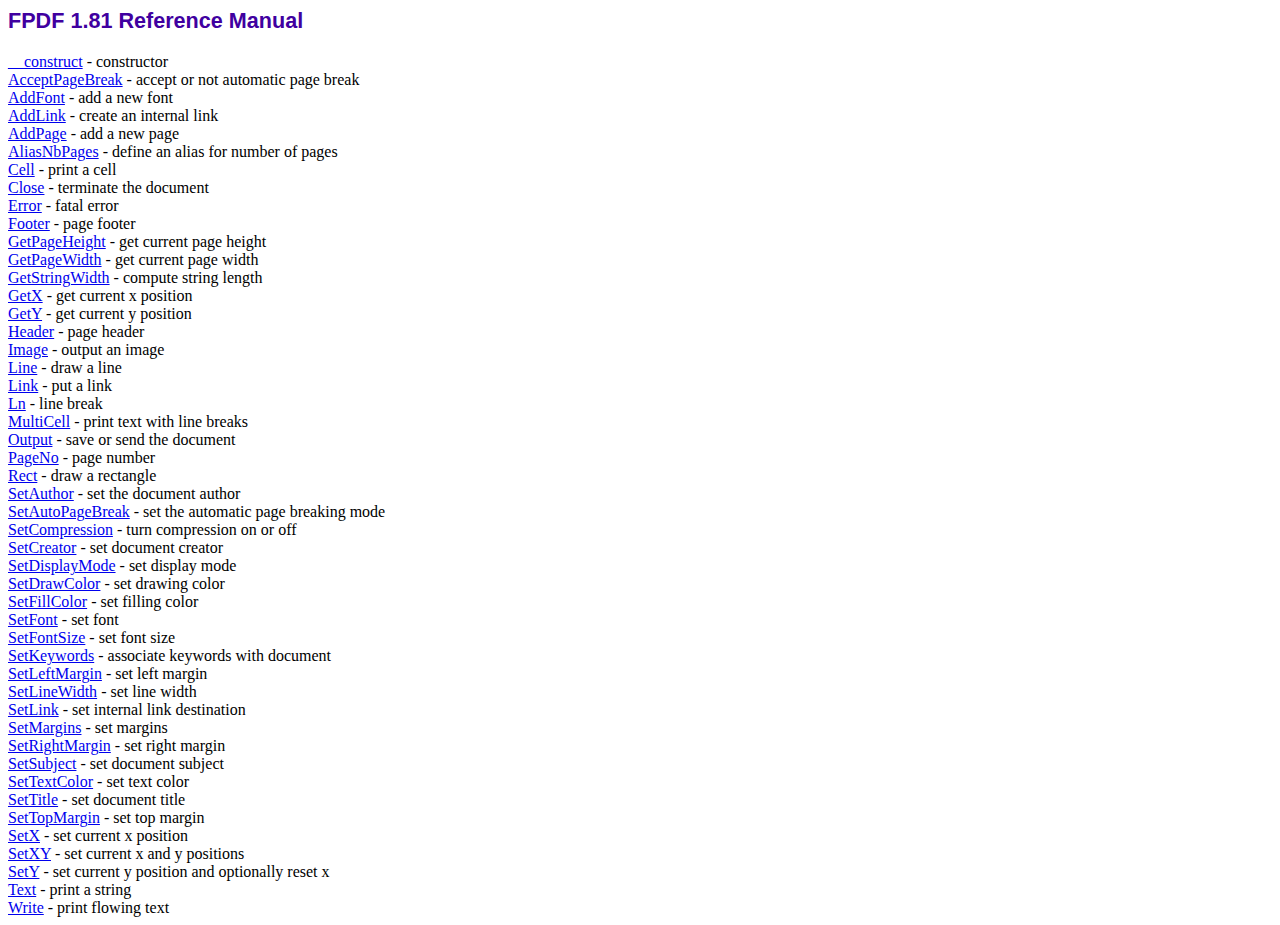
<file: doctorissue.com/fpdf/doc/index.htm>
<!DOCTYPE html PUBLIC "-//W3C//DTD HTML 4.01 Transitional//EN">
<html>
<head>
<meta http-equiv="Content-Type" content="text/html; charset=ISO-8859-1">
<title>FPDF 1.81 Reference Manual</title>
<link type="text/css" rel="stylesheet" href="../fpdf.css">
</head>
<body>
<h1>FPDF 1.81 Reference Manual</h1>
<a href="__construct.htm">__construct</a> - constructor<br>
<a href="acceptpagebreak.htm">AcceptPageBreak</a> - accept or not automatic page break<br>
<a href="addfont.htm">AddFont</a> - add a new font<br>
<a href="addlink.htm">AddLink</a> - create an internal link<br>
<a href="addpage.htm">AddPage</a> - add a new page<br>
<a href="aliasnbpages.htm">AliasNbPages</a> - define an alias for number of pages<br>
<a href="cell.htm">Cell</a> - print a cell<br>
<a href="close.htm">Close</a> - terminate the document<br>
<a href="error.htm">Error</a> - fatal error<br>
<a href="footer.htm">Footer</a> - page footer<br>
<a href="getpageheight.htm">GetPageHeight</a> - get current page height<br>
<a href="getpagewidth.htm">GetPageWidth</a> - get current page width<br>
<a href="getstringwidth.htm">GetStringWidth</a> - compute string length<br>
<a href="getx.htm">GetX</a> - get current x position<br>
<a href="gety.htm">GetY</a> - get current y position<br>
<a href="header.htm">Header</a> - page header<br>
<a href="image.htm">Image</a> - output an image<br>
<a href="line.htm">Line</a> - draw a line<br>
<a href="link.htm">Link</a> - put a link<br>
<a href="ln.htm">Ln</a> - line break<br>
<a href="multicell.htm">MultiCell</a> - print text with line breaks<br>
<a href="output.htm">Output</a> - save or send the document<br>
<a href="pageno.htm">PageNo</a> - page number<br>
<a href="rect.htm">Rect</a> - draw a rectangle<br>
<a href="setauthor.htm">SetAuthor</a> - set the document author<br>
<a href="setautopagebreak.htm">SetAutoPageBreak</a> - set the automatic page breaking mode<br>
<a href="setcompression.htm">SetCompression</a> - turn compression on or off<br>
<a href="setcreator.htm">SetCreator</a> - set document creator<br>
<a href="setdisplaymode.htm">SetDisplayMode</a> - set display mode<br>
<a href="setdrawcolor.htm">SetDrawColor</a> - set drawing color<br>
<a href="setfillcolor.htm">SetFillColor</a> - set filling color<br>
<a href="setfont.htm">SetFont</a> - set font<br>
<a href="setfontsize.htm">SetFontSize</a> - set font size<br>
<a href="setkeywords.htm">SetKeywords</a> - associate keywords with document<br>
<a href="setleftmargin.htm">SetLeftMargin</a> - set left margin<br>
<a href="setlinewidth.htm">SetLineWidth</a> - set line width<br>
<a href="setlink.htm">SetLink</a> - set internal link destination<br>
<a href="setmargins.htm">SetMargins</a> - set margins<br>
<a href="setrightmargin.htm">SetRightMargin</a> - set right margin<br>
<a href="setsubject.htm">SetSubject</a> - set document subject<br>
<a href="settextcolor.htm">SetTextColor</a> - set text color<br>
<a href="settitle.htm">SetTitle</a> - set document title<br>
<a href="settopmargin.htm">SetTopMargin</a> - set top margin<br>
<a href="setx.htm">SetX</a> - set current x position<br>
<a href="setxy.htm">SetXY</a> - set current x and y positions<br>
<a href="sety.htm">SetY</a> - set current y position and optionally reset x<br>
<a href="text.htm">Text</a> - print a string<br>
<a href="write.htm">Write</a> - print flowing text<br>
</body>
</html>
</file>
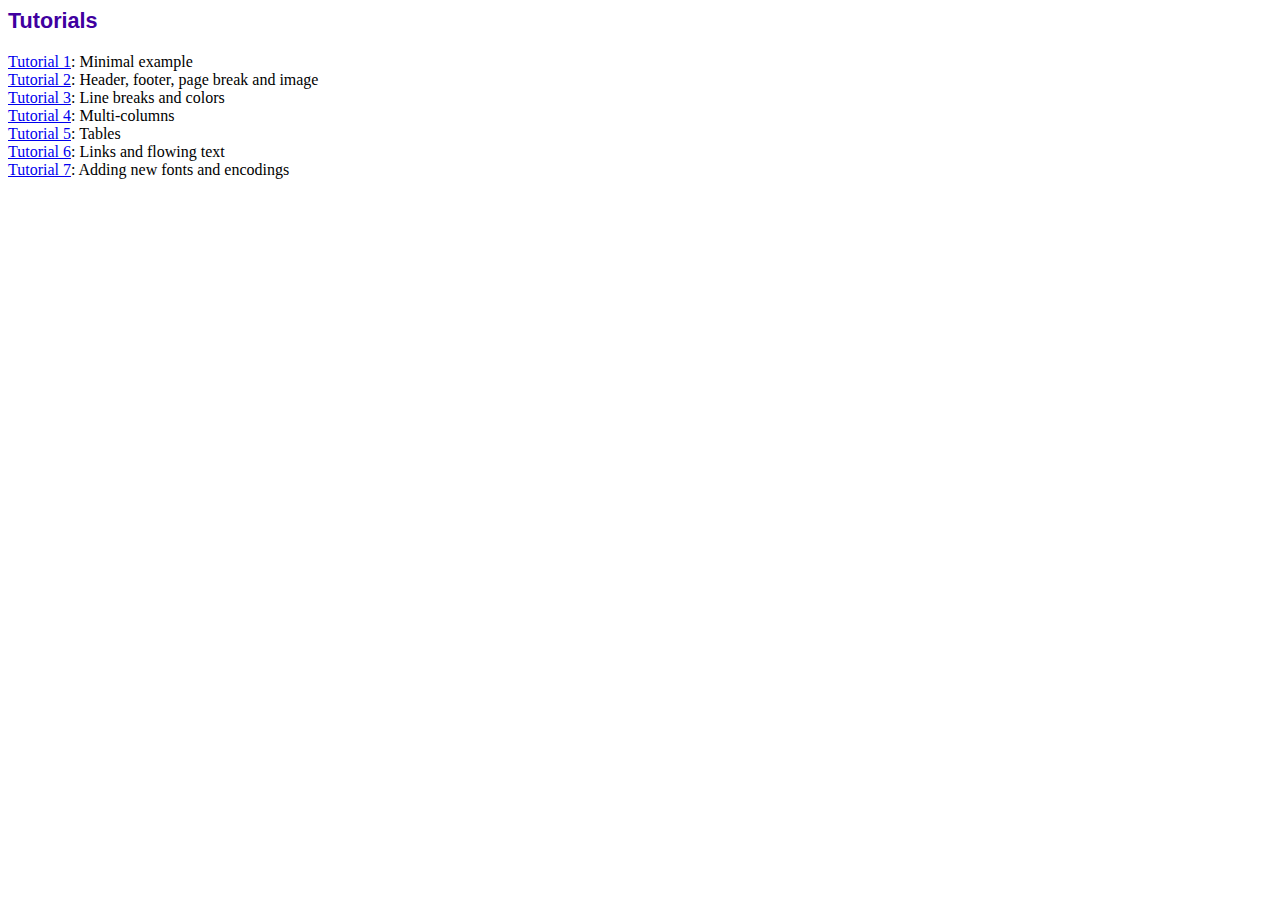
<file: doctorissue.com/fpdf/tutorial/index.htm>
<!DOCTYPE html PUBLIC "-//W3C//DTD HTML 4.01 Transitional//EN">
<html>
<head>
<meta http-equiv="Content-Type" content="text/html; charset=ISO-8859-1">
<title>Tutorials</title>
<link type="text/css" rel="stylesheet" href="../fpdf.css">
</head>
<body>
<h1>Tutorials</h1>
<ul style="list-style-type:none; margin-left:0; padding-left:0">
<li><a href="tuto1.htm">Tutorial 1</a>: Minimal example</li>
<li><a href="tuto2.htm">Tutorial 2</a>: Header, footer, page break and image</li>
<li><a href="tuto3.htm">Tutorial 3</a>: Line breaks and colors</li>
<li><a href="tuto4.htm">Tutorial 4</a>: Multi-columns</li>
<li><a href="tuto5.htm">Tutorial 5</a>: Tables</li>
<li><a href="tuto6.htm">Tutorial 6</a>: Links and flowing text</li>
<li><a href="tuto7.htm">Tutorial 7</a>: Adding new fonts and encodings</li>
</ul>
</body>
</html>
</file>
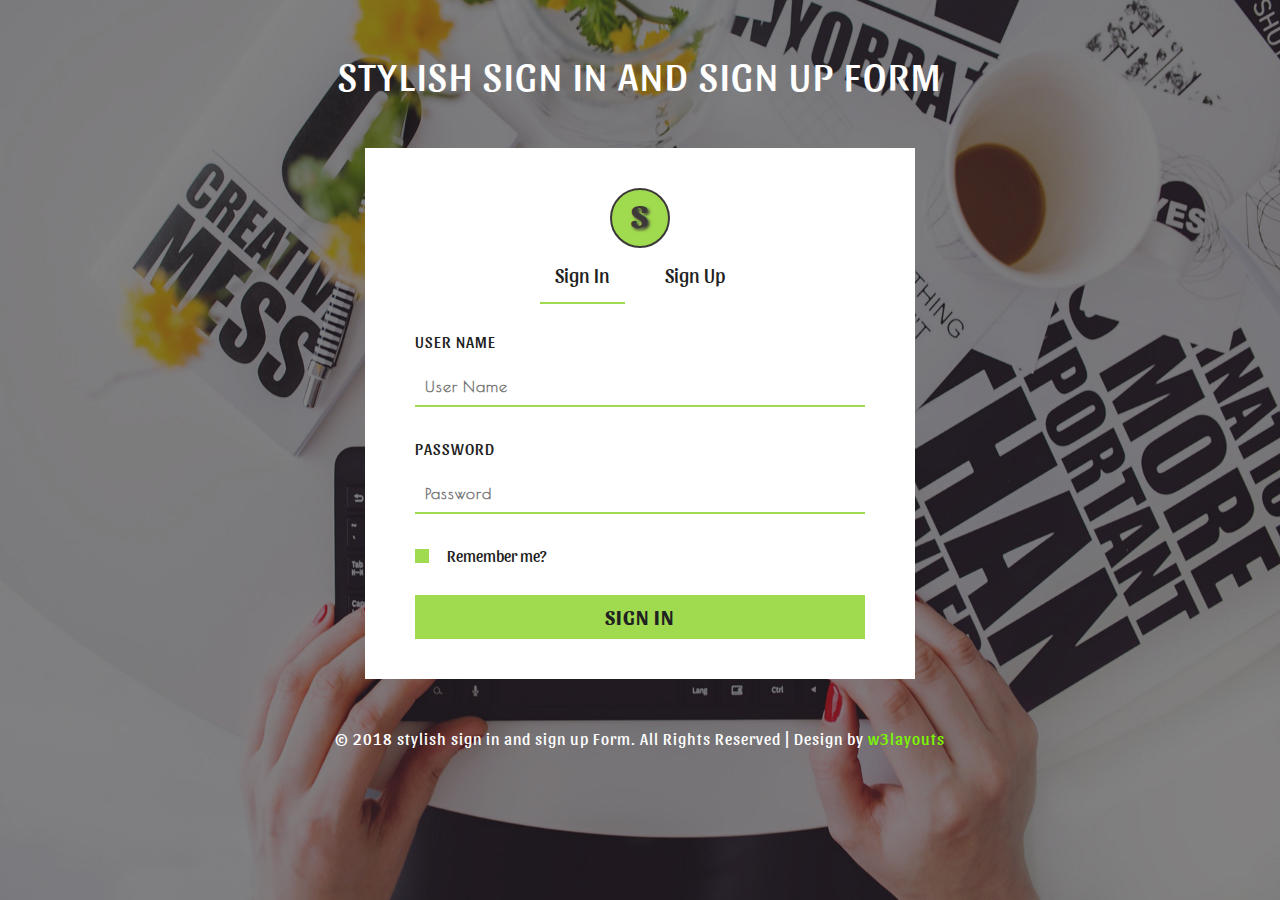
<file: doctorissue.com/New folder/web/index.html>
<!--A Design by W3layouts 
Author: W3layout
Author URL: http://w3layouts.com
License: Creative Commons Attribution 3.0 Unported
License URL: http://creativecommons.org/licenses/by/3.0/
-->
<!DOCTYPE html>
<html>
<head>
<title>stylish Sign in and Sign up Form A Flat Responsive widget Template :: w3layouts</title>
<meta name="viewport" content="width=device-width, initial-scale=1">
<meta http-equiv="Content-Type" content="text/html; charset=utf-8" />
<meta name="keywords" content="stylish Sign in and Sign up Form A Flat Responsive widget, Login form web template,Flat Pricing tables,Flat Drop downs  Sign up Web Templates, Flat Web Templates, Login signup Responsive web template, Smartphone Compatible web template, free webdesigns for Nokia, Samsung, LG, SonyEricsson, Motorola web design" />
<script type="application/x-javascript"> addEventListener("load", function() { setTimeout(hideURLbar, 0); }, false); function hideURLbar(){ window.scrollTo(0,1); } </script>
<!--online_fonts-->
	<link href="//fonts.googleapis.com/css?family=Sansita:400,400i,700,700i,800,800i,900,900i&amp;subset=latin-ext" rel="stylesheet">
	<link href="//fonts.googleapis.com/css?family=Poiret+One" rel="stylesheet">
<!--//online_fonts-->
	<link href="css/style.css" rel='stylesheet' type='text/css' media="all" /><!--stylesheet-->
</head>
<body>
<h1>stylish Sign in and Sign up  form</h1>
<div class="form-w3ls">
	<div class="form-head-w3l">
		<h2>s</h2>
	</div>
    <ul class="tab-group cl-effect-4">
        <li class="tab active"><a href="#signin-agile">Sign In</a></li>
		<li class="tab"><a href="#signup-agile">Sign Up</a></li>        
    </ul>
    <div class="tab-content">
        <div id="signin-agile">   
			<form action="#" method="post">
				
				<p class="header">User Name</p>
				<input type="text" name="user" placeholder="User Name" onfocus="this.value = '';" onblur="if (this.value == '') {this.value = 'User Name';}" required="required">
				
				<p class="header">Password</p>
				<input type="password" name="password" placeholder="Password" onfocus="this.value = '';" onblur="if (this.value == '') {this.value = 'Password';}" required="required">
				
				<input type="checkbox" id="brand" value="">
				<label for="brand"><span></span> Remember me?</label>
				
				<input type="submit" class="sign-in" value="Sign In">
			</form>
		</div>
		<div id="signup-agile">   
			<form action="#" method="post">
				
				<p class="header">User Name</p>
				<input type="text" name="user" placeholder="Your Full Name" onfocus="this.value = '';" onblur="if (this.value == '') {this.value = 'Your Full Name';}" required="required">
				
				<p class="header">Email Address</p>
				<input type="email" name="email" placeholder="Email" onfocus="this.value = '';" onblur="if (this.value == '') {this.value = 'Email';}" required="required">
				
				<p class="header">Password</p>
				<input type="password" name="password" placeholder="Password" onfocus="this.value = '';" onblur="if (this.value == '') {this.value = 'Password';}" required="required">
				
				<p class="header">Confirm Password</p>
				<input type="password" name="password" placeholder="Confirm Password" onfocus="this.value = '';" onblur="if (this.value == '') {this.value = 'Confirm Password';}" required="required">
				
				<input type="submit" class="register" value="Sign up">
			</form>
		</div> 
    </div><!-- tab-content -->
</div> <!-- /form -->	  
<p class="copyright">&copy; 2018 stylish sign in and sign up Form. All Rights Reserved | Design by <a href="https://w3layouts.com/" target="_blank">w3layouts</a></p>
<!-- js files -->
<script src='js/jquery.min.js'></script>
<script src="js/index.js"></script>
<!-- /js files -->
</body>
</html>
</file>
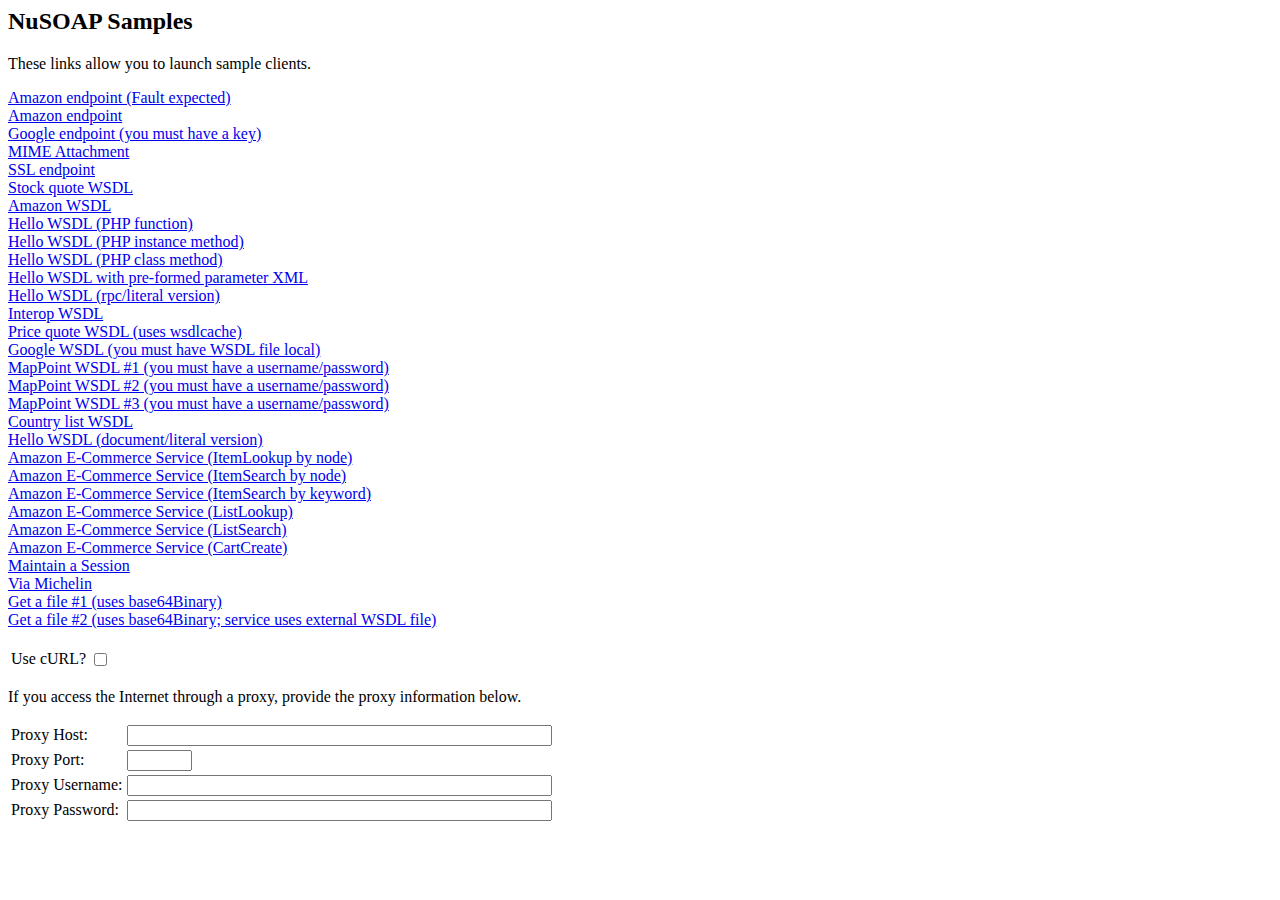
<file: doctorissue.com/soup/samples/index.html>
<html>
<!--
  --	$Id: index.html,v 1.17 2007/04/12 03:58:26 snichol Exp $
  -->
<head>
<title>NuSOAP Samples</title>
<script type="text/javascript">
function go(url) {
	document.linkform.action = url;
	document.linkform.submit();
}
</script>
</head>
<body>
<h2>NuSOAP Samples</h2>
<p>
These links allow you to launch sample clients.
</p>
<form name="linkform" method="POST" action="javascript:void();">
<a href="javascript:go('client1.php')">Amazon endpoint (Fault expected)</a><br>
<a href="javascript:go('client2.php')">Amazon endpoint</a><br>
<a href="javascript:go('client3.php')">Google endpoint (you must have a key)</a><br>
<a href="javascript:go('mimeclient.php')">MIME Attachment</a><br>
<a href="javascript:go('sslclient.php')">SSL endpoint</a><br>
<a href="javascript:go('wsdlclient1.php')">Stock quote WSDL</a><br>
<a href="javascript:go('wsdlclient2.php')">Amazon WSDL</a><br>
<a href="javascript:go('wsdlclient3.php?method=function')">Hello WSDL (PHP function)</a><br>
<a href="javascript:go('wsdlclient3.php?method=instance')">Hello WSDL (PHP instance method)</a><br>
<a href="javascript:go('wsdlclient3.php?method=class')">Hello WSDL (PHP class method)</a><br>
<a href="javascript:go('wsdlclient3b.php')">Hello WSDL with pre-formed parameter XML</a><br>
<a href="javascript:go('wsdlclient3c.php')">Hello WSDL (rpc/literal version)</a><br>
<a href="javascript:go('wsdlclient4.php')">Interop WSDL</a><br>
<a href="javascript:go('wsdlclient5.php')">Price quote WSDL (uses wsdlcache)</a><br>
<a href="javascript:go('wsdlclient6.php')">Google WSDL (you must have WSDL file local)</a><br>
<a href="javascript:go('wsdlclient7.php')">MapPoint WSDL #1 (you must have a username/password)</a><br>
<a href="javascript:go('wsdlclient8.php')">MapPoint WSDL #2 (you must have a username/password)</a><br>
<a href="javascript:go('wsdlclient9.php')">MapPoint WSDL #3 (you must have a username/password)</a><br>
<a href="javascript:go('wsdlclient10.php')">Country list WSDL</a><br>
<a href="javascript:go('wsdlclient11.php')">Hello WSDL (document/literal version)</a><br>
<a href="javascript:go('wsdlclient12.php?method=ItemLookup')">Amazon E-Commerce Service (ItemLookup by node)</a><br>
<a href="javascript:go('wsdlclient12.php?method=ItemSearch')">Amazon E-Commerce Service (ItemSearch by node)</a><br>
<a href="javascript:go('wsdlclient12.php?method=ItemSearch2')">Amazon E-Commerce Service (ItemSearch by keyword)</a><br>
<a href="javascript:go('wsdlclient12.php?method=ListLookup')">Amazon E-Commerce Service (ListLookup)</a><br>
<a href="javascript:go('wsdlclient12.php?method=ListSearch')">Amazon E-Commerce Service (ListSearch)</a><br>
<a href="javascript:go('wsdlclient12.php?method=CartCreate')">Amazon E-Commerce Service (CartCreate)</a><br>
<a href="javascript:go('wsdlclient13.php')">Maintain a Session</a><br>
<a href="javascript:go('wsdlclient14.php')">Via Michelin</a><br>
<a href="javascript:go('getfile1client.php')">Get a file #1 (uses base64Binary)</a><br>
<a href="javascript:go('getfile2client.php')">Get a file #2 (uses base64Binary; service uses external WSDL file)</a><br>
<br>
<table border="0">
<tr><td>Use cURL?</td><td><input type="checkbox" name="usecurl" value="1"></td></tr>
</table>
<p>
If you access the Internet through a proxy, provide the proxy
information below.
</p>
<table border="0">
<tr><td>Proxy Host:</td><td><input type="text" name="proxyhost" value="" size="50" maxlength="256"></td></tr>
<tr><td>Proxy Port:</td><td><input type="text" name="proxyport" value="" size="5" maxlength="5"></td></tr>
<tr><td>Proxy Username:</td><td><input type="text" name="proxyusername" value="" size="50" maxlength="256"></td></tr>
<tr><td>Proxy Password:</td><td><input type="password" name="proxypassword" value="" size="50" maxlength="256"></td></tr>
</table>
</form>
</body>
</html>
</file>
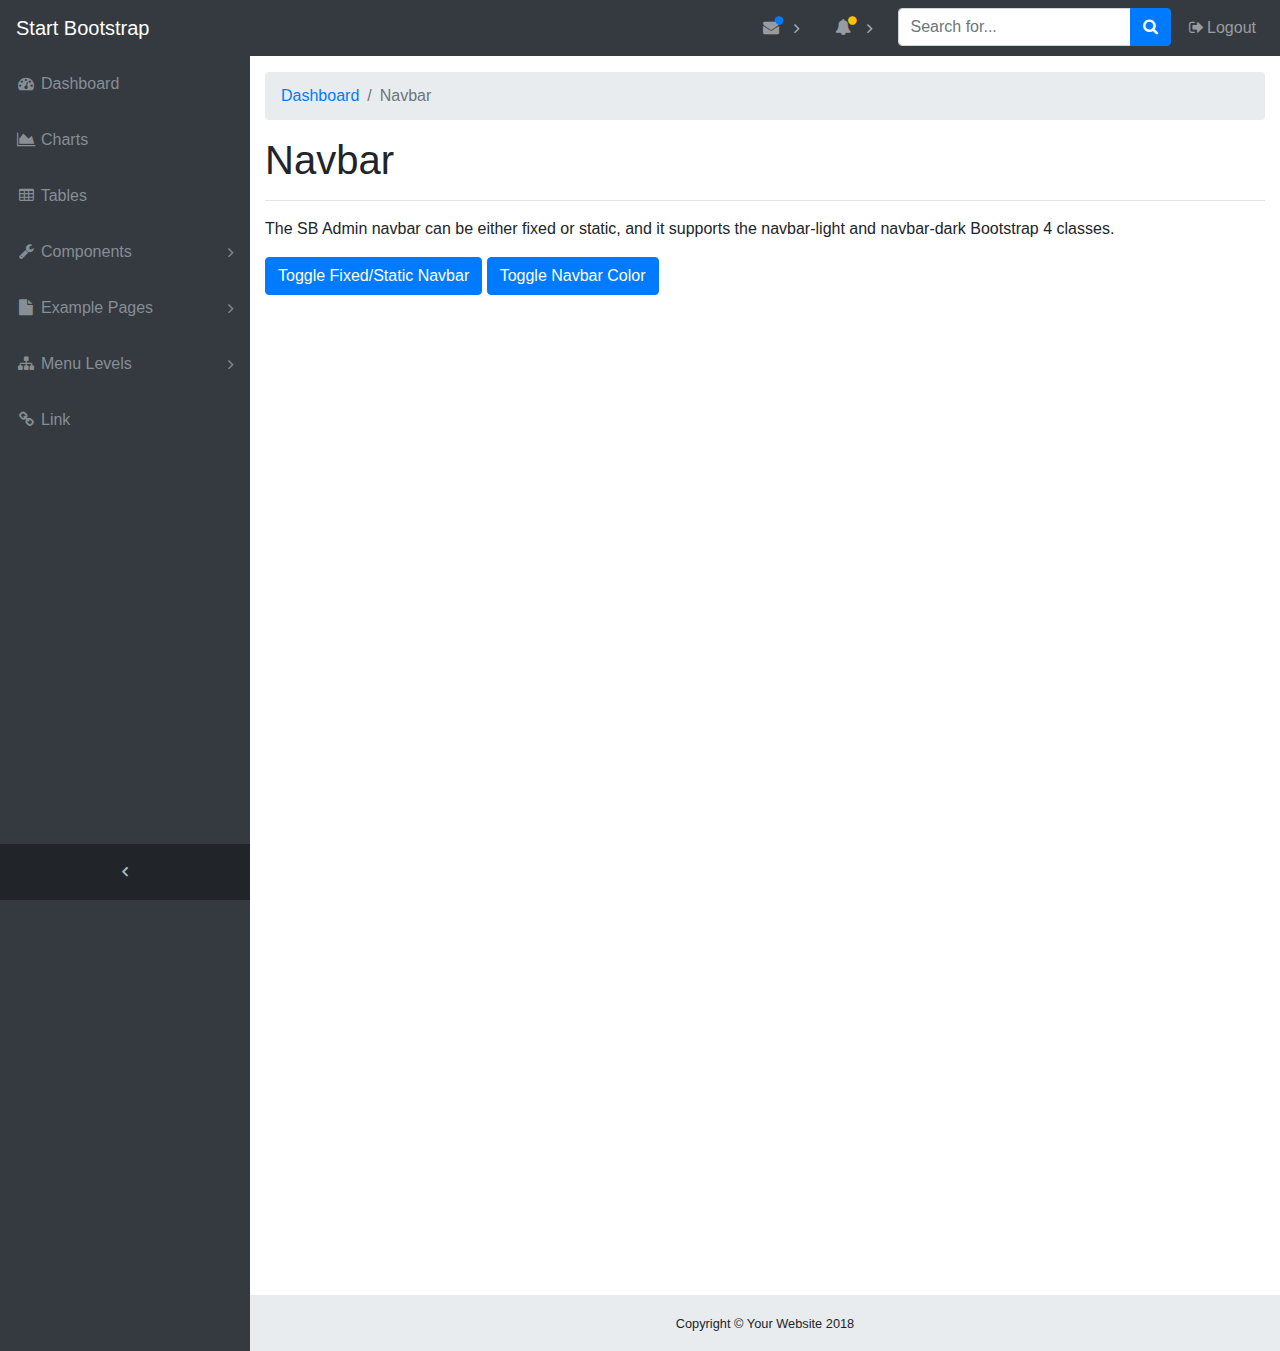
<file: doctorissue.com/admin/navbar.html>
<!DOCTYPE html>
<html lang="en">

<head>
  <meta charset="utf-8">
  <meta http-equiv="X-UA-Compatible" content="IE=edge">
  <meta name="viewport" content="width=device-width, initial-scale=1, shrink-to-fit=no">
  <meta name="description" content="">
  <meta name="author" content="">
  <title>SB Admin - Start Bootstrap Template</title>
  <!-- Bootstrap core CSS-->
  <link href="vendor/bootstrap/css/bootstrap.min.css" rel="stylesheet">
  <!-- Custom fonts for this template-->
  <link href="vendor/font-awesome/css/font-awesome.min.css" rel="stylesheet" type="text/css">
  <!-- Custom styles for this template-->
  <link href="css/sb-admin.css" rel="stylesheet">
</head>

<body class="fixed-nav sticky-footer bg-dark" id="page-top">
  <!-- Navigation-->
  <nav class="navbar navbar-expand-lg navbar-dark bg-dark fixed-top" id="mainNav">
    <a class="navbar-brand" href="index.html">Start Bootstrap</a>
    <button class="navbar-toggler navbar-toggler-right" type="button" data-toggle="collapse" data-target="#navbarResponsive" aria-controls="navbarResponsive" aria-expanded="false" aria-label="Toggle navigation">
      <span class="navbar-toggler-icon"></span>
    </button>
    <div class="collapse navbar-collapse" id="navbarResponsive">
      <ul class="navbar-nav navbar-sidenav" id="exampleAccordion">
        <li class="nav-item" data-toggle="tooltip" data-placement="right" title="Dashboard">
          <a class="nav-link" href="index.html">
            <i class="fa fa-fw fa-dashboard"></i>
            <span class="nav-link-text">Dashboard</span>
          </a>
        </li>
        <li class="nav-item" data-toggle="tooltip" data-placement="right" title="Charts">
          <a class="nav-link" href="charts.html">
            <i class="fa fa-fw fa-area-chart"></i>
            <span class="nav-link-text">Charts</span>
          </a>
        </li>
        <li class="nav-item" data-toggle="tooltip" data-placement="right" title="Tables">
          <a class="nav-link" href="tables.html">
            <i class="fa fa-fw fa-table"></i>
            <span class="nav-link-text">Tables</span>
          </a>
        </li>
        <li class="nav-item" data-toggle="tooltip" data-placement="right" title="Components">
          <a class="nav-link nav-link-collapse collapsed" data-toggle="collapse" href="#collapseComponents" data-parent="#exampleAccordion">
            <i class="fa fa-fw fa-wrench"></i>
            <span class="nav-link-text">Components</span>
          </a>
          <ul class="sidenav-second-level collapse" id="collapseComponents">
            <li>
              <a href="navbar.html">Navbar</a>
            </li>
            <li>
              <a href="cards.html">Cards</a>
            </li>
          </ul>
        </li>
        <li class="nav-item" data-toggle="tooltip" data-placement="right" title="Example Pages">
          <a class="nav-link nav-link-collapse collapsed" data-toggle="collapse" href="#collapseExamplePages" data-parent="#exampleAccordion">
            <i class="fa fa-fw fa-file"></i>
            <span class="nav-link-text">Example Pages</span>
          </a>
          <ul class="sidenav-second-level collapse" id="collapseExamplePages">
            <li>
              <a href="login.html">Login Page</a>
            </li>
            <li>
              <a href="register.html">Registration Page</a>
            </li>
            <li>
              <a href="forgot-password.html">Forgot Password Page</a>
            </li>
            <li>
              <a href="blank.html">Blank Page</a>
            </li>
          </ul>
        </li>
        <li class="nav-item" data-toggle="tooltip" data-placement="right" title="Menu Levels">
          <a class="nav-link nav-link-collapse collapsed" data-toggle="collapse" href="#collapseMulti" data-parent="#exampleAccordion">
            <i class="fa fa-fw fa-sitemap"></i>
            <span class="nav-link-text">Menu Levels</span>
          </a>
          <ul class="sidenav-second-level collapse" id="collapseMulti">
            <li>
              <a href="#">Second Level Item</a>
            </li>
            <li>
              <a href="#">Second Level Item</a>
            </li>
            <li>
              <a href="#">Second Level Item</a>
            </li>
            <li>
              <a class="nav-link-collapse collapsed" data-toggle="collapse" href="#collapseMulti2">Third Level</a>
              <ul class="sidenav-third-level collapse" id="collapseMulti2">
                <li>
                  <a href="#">Third Level Item</a>
                </li>
                <li>
                  <a href="#">Third Level Item</a>
                </li>
                <li>
                  <a href="#">Third Level Item</a>
                </li>
              </ul>
            </li>
          </ul>
        </li>
        <li class="nav-item" data-toggle="tooltip" data-placement="right" title="Link">
          <a class="nav-link" href="#">
            <i class="fa fa-fw fa-link"></i>
            <span class="nav-link-text">Link</span>
          </a>
        </li>
      </ul>
      <ul class="navbar-nav sidenav-toggler">
        <li class="nav-item">
          <a class="nav-link text-center" id="sidenavToggler">
            <i class="fa fa-fw fa-angle-left"></i>
          </a>
        </li>
      </ul>
      <ul class="navbar-nav ml-auto">
        <li class="nav-item dropdown">
          <a class="nav-link dropdown-toggle mr-lg-2" id="messagesDropdown" href="#" data-toggle="dropdown" aria-haspopup="true" aria-expanded="false">
            <i class="fa fa-fw fa-envelope"></i>
            <span class="d-lg-none">Messages
              <span class="badge badge-pill badge-primary">12 New</span>
            </span>
            <span class="indicator text-primary d-none d-lg-block">
              <i class="fa fa-fw fa-circle"></i>
            </span>
          </a>
          <div class="dropdown-menu" aria-labelledby="messagesDropdown">
            <h6 class="dropdown-header">New Messages:</h6>
            <div class="dropdown-divider"></div>
            <a class="dropdown-item" href="#">
              <strong>David Miller</strong>
              <span class="small float-right text-muted">11:21 AM</span>
              <div class="dropdown-message small">Hey there! This new version of SB Admin is pretty awesome! These messages clip off when they reach the end of the box so they don't overflow over to the sides!</div>
            </a>
            <div class="dropdown-divider"></div>
            <a class="dropdown-item" href="#">
              <strong>Jane Smith</strong>
              <span class="small float-right text-muted">11:21 AM</span>
              <div class="dropdown-message small">I was wondering if you could meet for an appointment at 3:00 instead of 4:00. Thanks!</div>
            </a>
            <div class="dropdown-divider"></div>
            <a class="dropdown-item" href="#">
              <strong>John Doe</strong>
              <span class="small float-right text-muted">11:21 AM</span>
              <div class="dropdown-message small">I've sent the final files over to you for review. When you're able to sign off of them let me know and we can discuss distribution.</div>
            </a>
            <div class="dropdown-divider"></div>
            <a class="dropdown-item small" href="#">View all messages</a>
          </div>
        </li>
        <li class="nav-item dropdown">
          <a class="nav-link dropdown-toggle mr-lg-2" id="alertsDropdown" href="#" data-toggle="dropdown" aria-haspopup="true" aria-expanded="false">
            <i class="fa fa-fw fa-bell"></i>
            <span class="d-lg-none">Alerts
              <span class="badge badge-pill badge-warning">6 New</span>
            </span>
            <span class="indicator text-warning d-none d-lg-block">
              <i class="fa fa-fw fa-circle"></i>
            </span>
          </a>
          <div class="dropdown-menu" aria-labelledby="alertsDropdown">
            <h6 class="dropdown-header">New Alerts:</h6>
            <div class="dropdown-divider"></div>
            <a class="dropdown-item" href="#">
              <span class="text-success">
                <strong>
                  <i class="fa fa-long-arrow-up fa-fw"></i>Status Update</strong>
              </span>
              <span class="small float-right text-muted">11:21 AM</span>
              <div class="dropdown-message small">This is an automated server response message. All systems are online.</div>
            </a>
            <div class="dropdown-divider"></div>
            <a class="dropdown-item" href="#">
              <span class="text-danger">
                <strong>
                  <i class="fa fa-long-arrow-down fa-fw"></i>Status Update</strong>
              </span>
              <span class="small float-right text-muted">11:21 AM</span>
              <div class="dropdown-message small">This is an automated server response message. All systems are online.</div>
            </a>
            <div class="dropdown-divider"></div>
            <a class="dropdown-item" href="#">
              <span class="text-success">
                <strong>
                  <i class="fa fa-long-arrow-up fa-fw"></i>Status Update</strong>
              </span>
              <span class="small float-right text-muted">11:21 AM</span>
              <div class="dropdown-message small">This is an automated server response message. All systems are online.</div>
            </a>
            <div class="dropdown-divider"></div>
            <a class="dropdown-item small" href="#">View all alerts</a>
          </div>
        </li>
        <li class="nav-item">
          <form class="form-inline my-2 my-lg-0 mr-lg-2">
            <div class="input-group">
              <input class="form-control" type="text" placeholder="Search for...">
              <span class="input-group-append">
                <button class="btn btn-primary" type="button">
                  <i class="fa fa-search"></i>
                </button>
              </span>
            </div>
          </form>
        </li>
        <li class="nav-item">
          <a class="nav-link" data-toggle="modal" data-target="#exampleModal">
            <i class="fa fa-fw fa-sign-out"></i>Logout</a>
        </li>
      </ul>
    </div>
  </nav>
  <div class="content-wrapper">
    <div class="container-fluid">
      <!-- Breadcrumbs-->
      <ol class="breadcrumb">
        <li class="breadcrumb-item">
          <a href="#">Dashboard</a>
        </li>
        <li class="breadcrumb-item active">Navbar</li>
      </ol>
      <h1>Navbar</h1>
      <hr>
      <p>The SB Admin navbar can be either fixed or static, and it supports the navbar-light and navbar-dark Bootstrap 4 classes.</p>
      <a class="btn btn-primary" href="#" id="toggleNavPosition">Toggle Fixed/Static Navbar</a>
      <a class="btn btn-primary" href="#" id="toggleNavColor">Toggle Navbar Color</a>
      <!-- Blank div to give the page height to preview the fixed vs. static navbar-->
      <div style="height: 1000px;"></div>
    </div>
    <!-- /.container-fluid-->
    <!-- /.content-wrapper-->
    <footer class="sticky-footer">
      <div class="container">
        <div class="text-center">
          <small>Copyright © Your Website 2018</small>
        </div>
      </div>
    </footer>
    <!-- Scroll to Top Button-->
    <a class="scroll-to-top rounded" href="#page-top">
      <i class="fa fa-angle-up"></i>
    </a>
    <!-- Logout Modal-->
    <div class="modal fade" id="exampleModal" tabindex="-1" role="dialog" aria-labelledby="exampleModalLabel" aria-hidden="true">
      <div class="modal-dialog" role="document">
        <div class="modal-content">
          <div class="modal-header">
            <h5 class="modal-title" id="exampleModalLabel">Ready to Leave?</h5>
            <button class="close" type="button" data-dismiss="modal" aria-label="Close">
              <span aria-hidden="true">×</span>
            </button>
          </div>
          <div class="modal-body">Select "Logout" below if you are ready to end your current session.</div>
          <div class="modal-footer">
            <button class="btn btn-secondary" type="button" data-dismiss="modal">Cancel</button>
            <a class="btn btn-primary" href="login.html">Logout</a>
          </div>
        </div>
      </div>
    </div>
    <!-- Bootstrap core JavaScript-->
    <script src="vendor/jquery/jquery.min.js"></script>
    <script src="vendor/bootstrap/js/bootstrap.bundle.min.js"></script>
    <!-- Core plugin JavaScript-->
    <script src="vendor/jquery-easing/jquery.easing.min.js"></script>
    <!-- Custom scripts for all pages-->
    <script src="js/sb-admin.min.js"></script>
    <!-- Custom scripts for this page-->
    <!-- Toggle between fixed and static navbar-->
    <script>
    $('#toggleNavPosition').click(function() {
      $('body').toggleClass('fixed-nav');
      $('nav').toggleClass('fixed-top static-top');
    });

    </script>
    <!-- Toggle between dark and light navbar-->
    <script>
    $('#toggleNavColor').click(function() {
      $('nav').toggleClass('navbar-dark navbar-light');
      $('nav').toggleClass('bg-dark bg-light');
      $('body').toggleClass('bg-dark bg-light');
    });

    </script>
  </div>
</body>

</html>
</file>
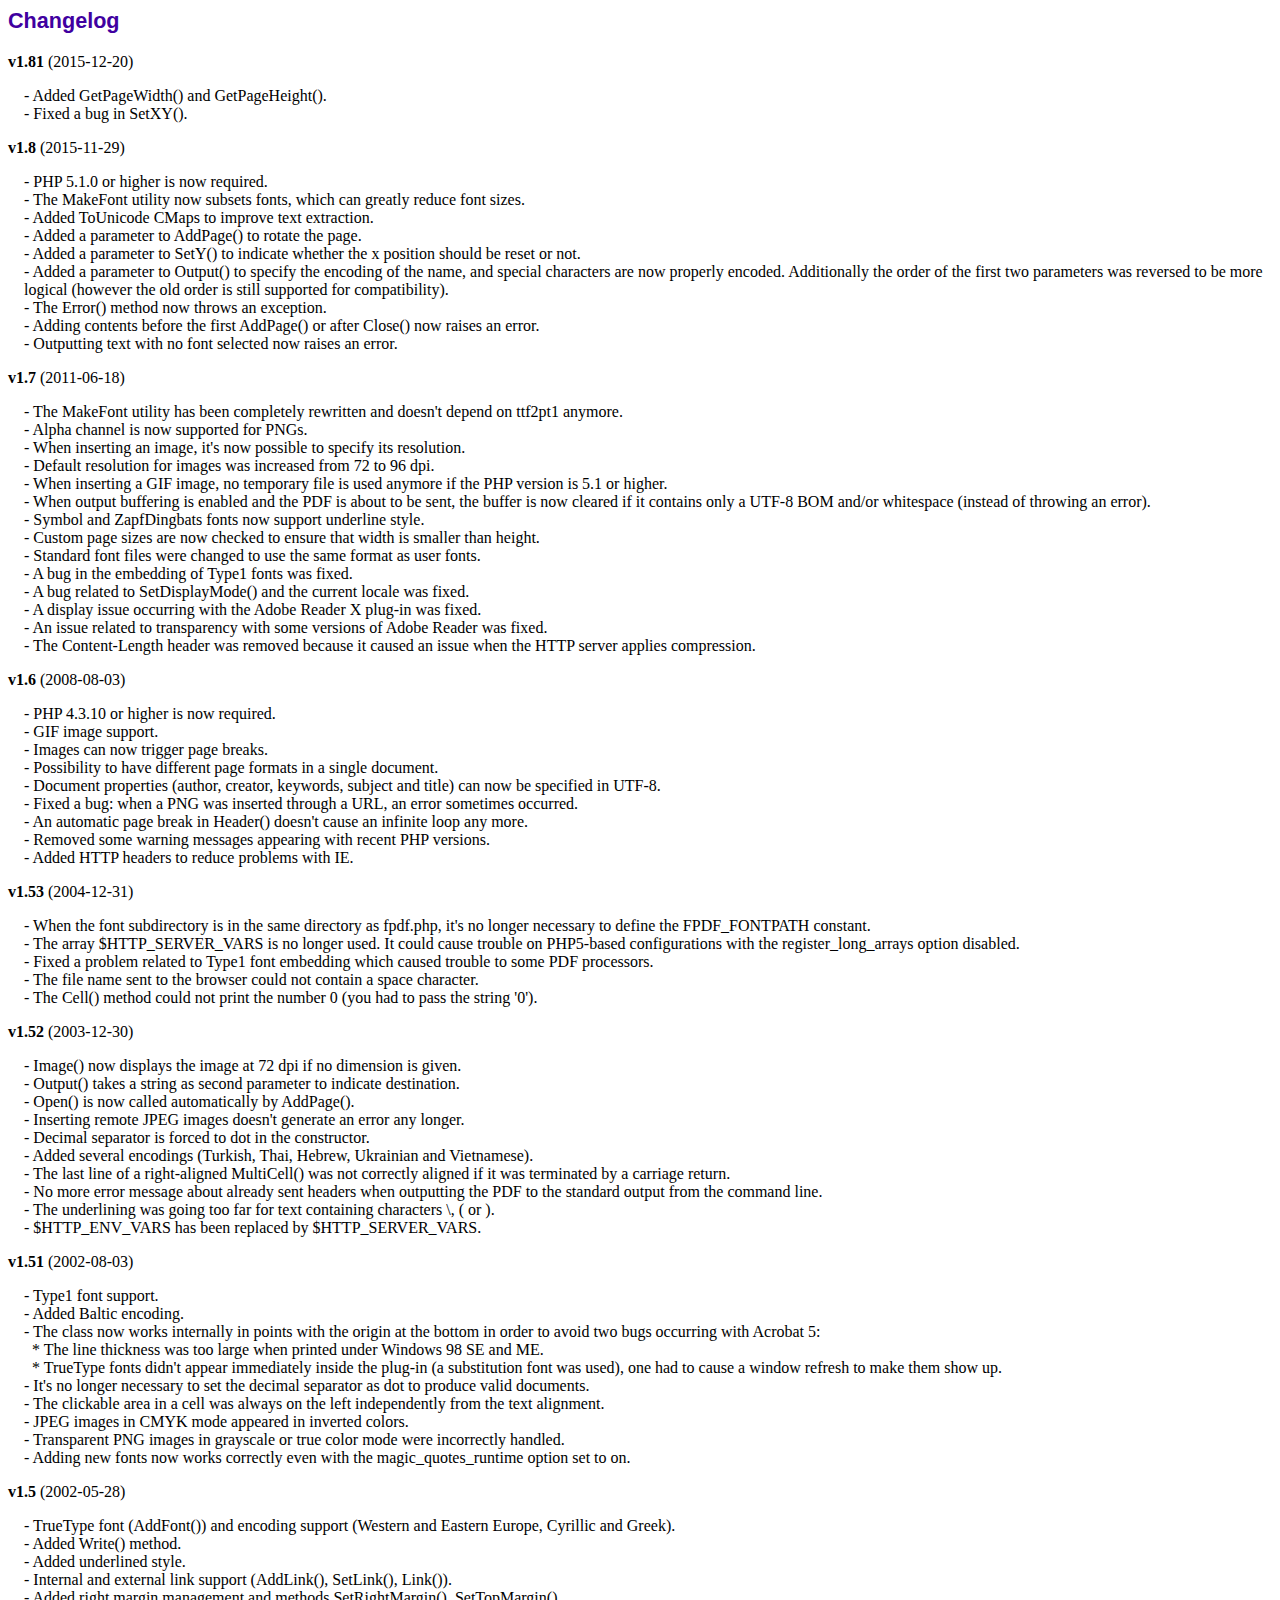
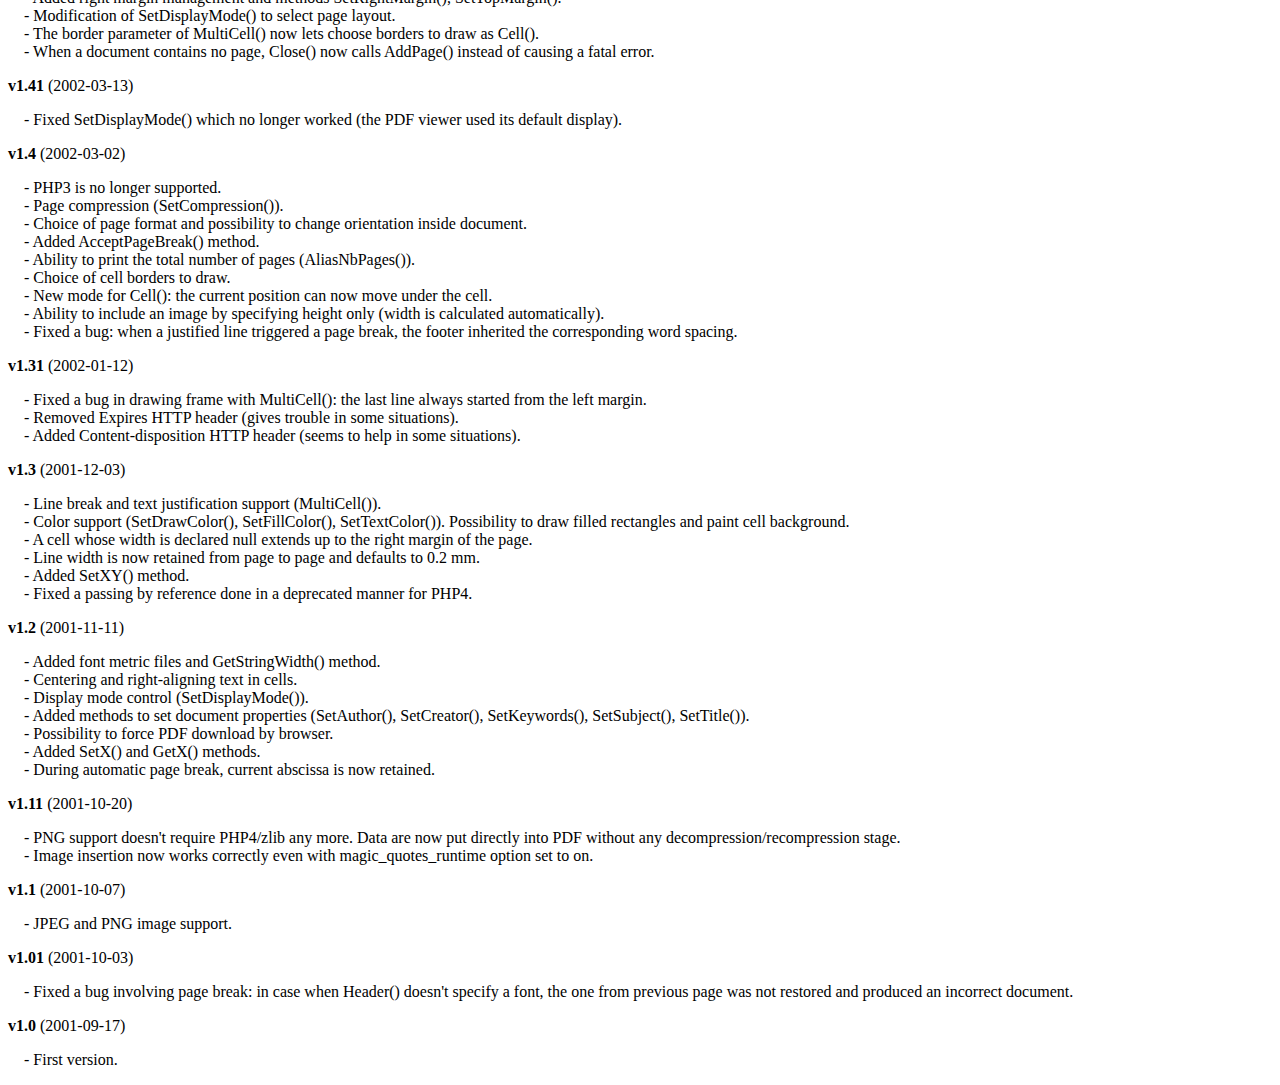
<file: doctorissue.com/fpdf/changelog.htm>
<!DOCTYPE html PUBLIC "-//W3C//DTD HTML 4.01 Transitional//EN">
<html>
<head>
<meta http-equiv="Content-Type" content="text/html; charset=ISO-8859-1">
<title>Changelog</title>
<link type="text/css" rel="stylesheet" href="fpdf.css">
<style type="text/css">
dd {margin:1em 0 1em 1em}
</style>
</head>
<body>
<h1>Changelog</h1>
<dl>
<dt><strong>v1.81</strong> (2015-12-20)</dt>
<dd>
- Added GetPageWidth() and GetPageHeight().<br>
- Fixed a bug in SetXY().<br>
</dd>
<dt><strong>v1.8</strong> (2015-11-29)</dt>
<dd>
- PHP 5.1.0 or higher is now required.<br>
- The MakeFont utility now subsets fonts, which can greatly reduce font sizes.<br>
- Added ToUnicode CMaps to improve text extraction.<br>
- Added a parameter to AddPage() to rotate the page.<br>
- Added a parameter to SetY() to indicate whether the x position should be reset or not.<br>
- Added a parameter to Output() to specify the encoding of the name, and special characters are now properly encoded. Additionally the order of the first two parameters was reversed to be more logical (however the old order is still supported for compatibility).<br>
- The Error() method now throws an exception.<br>
- Adding contents before the first AddPage() or after Close() now raises an error.<br>
- Outputting text with no font selected now raises an error.<br>
</dd>
<dt><strong>v1.7</strong> (2011-06-18)</dt>
<dd>
- The MakeFont utility has been completely rewritten and doesn't depend on ttf2pt1 anymore.<br>
- Alpha channel is now supported for PNGs.<br>
- When inserting an image, it's now possible to specify its resolution.<br>
- Default resolution for images was increased from 72 to 96 dpi.<br>
- When inserting a GIF image, no temporary file is used anymore if the PHP version is 5.1 or higher.<br>
- When output buffering is enabled and the PDF is about to be sent, the buffer is now cleared if it contains only a UTF-8 BOM and/or whitespace (instead of throwing an error).<br>
- Symbol and ZapfDingbats fonts now support underline style.<br>
- Custom page sizes are now checked to ensure that width is smaller than height.<br>
- Standard font files were changed to use the same format as user fonts.<br>
- A bug in the embedding of Type1 fonts was fixed.<br>
- A bug related to SetDisplayMode() and the current locale was fixed.<br>
- A display issue occurring with the Adobe Reader X plug-in was fixed.<br>
- An issue related to transparency with some versions of Adobe Reader was fixed.<br>
- The Content-Length header was removed because it caused an issue when the HTTP server applies compression.<br>
</dd>
<dt><strong>v1.6</strong> (2008-08-03)</dt>
<dd>
- PHP 4.3.10 or higher is now required.<br>
- GIF image support.<br>
- Images can now trigger page breaks.<br>
- Possibility to have different page formats in a single document.<br>
- Document properties (author, creator, keywords, subject and title) can now be specified in UTF-8.<br>
- Fixed a bug: when a PNG was inserted through a URL, an error sometimes occurred.<br>
- An automatic page break in Header() doesn't cause an infinite loop any more.<br>
- Removed some warning messages appearing with recent PHP versions.<br>
- Added HTTP headers to reduce problems with IE.<br>
</dd>
<dt><strong>v1.53</strong> (2004-12-31)</dt>
<dd>
- When the font subdirectory is in the same directory as fpdf.php, it's no longer necessary to define the FPDF_FONTPATH constant.<br>
- The array $HTTP_SERVER_VARS is no longer used. It could cause trouble on PHP5-based configurations with the register_long_arrays option disabled.<br>
- Fixed a problem related to Type1 font embedding which caused trouble to some PDF processors.<br>
- The file name sent to the browser could not contain a space character.<br>
- The Cell() method could not print the number 0 (you had to pass the string '0').<br>
</dd>
<dt><strong>v1.52</strong> (2003-12-30)</dt>
<dd>
- Image() now displays the image at 72 dpi if no dimension is given.<br>
- Output() takes a string as second parameter to indicate destination.<br>
- Open() is now called automatically by AddPage().<br>
- Inserting remote JPEG images doesn't generate an error any longer.<br>
- Decimal separator is forced to dot in the constructor.<br>
- Added several encodings (Turkish, Thai, Hebrew, Ukrainian and Vietnamese).<br>
- The last line of a right-aligned MultiCell() was not correctly aligned if it was terminated by a carriage return.<br>
- No more error message about already sent headers when outputting the PDF to the standard output from the command line.<br>
- The underlining was going too far for text containing characters \, ( or ).<br>
- $HTTP_ENV_VARS has been replaced by $HTTP_SERVER_VARS.<br>
</dd>
<dt><strong>v1.51</strong> (2002-08-03)</dt>
<dd>
- Type1 font support.<br>
- Added Baltic encoding.<br>
- The class now works internally in points with the origin at the bottom in order to avoid two bugs occurring with Acrobat 5:<br>&nbsp;&nbsp;* The line thickness was too large when printed under Windows 98 SE and ME.<br>&nbsp;&nbsp;* TrueType fonts didn't appear immediately inside the plug-in (a substitution font was used), one had to cause a window refresh to make them show up.<br>
- It's no longer necessary to set the decimal separator as dot to produce valid documents.<br>
- The clickable area in a cell was always on the left independently from the text alignment.<br>
- JPEG images in CMYK mode appeared in inverted colors.<br>
- Transparent PNG images in grayscale or true color mode were incorrectly handled.<br>
- Adding new fonts now works correctly even with the magic_quotes_runtime option set to on.<br>
</dd>
<dt><strong>v1.5</strong> (2002-05-28)</dt>
<dd>
- TrueType font (AddFont()) and encoding support (Western and Eastern Europe, Cyrillic and Greek).<br>
- Added Write() method.<br>
- Added underlined style.<br>
- Internal and external link support (AddLink(), SetLink(), Link()).<br>
- Added right margin management and methods SetRightMargin(), SetTopMargin().<br>
- Modification of SetDisplayMode() to select page layout.<br>
- The border parameter of MultiCell() now lets choose borders to draw as Cell().<br>
- When a document contains no page, Close() now calls AddPage() instead of causing a fatal error.<br>
</dd>
<dt><strong>v1.41</strong> (2002-03-13)</dt>
<dd>
- Fixed SetDisplayMode() which no longer worked (the PDF viewer used its default display).<br>
</dd>
<dt><strong>v1.4</strong> (2002-03-02)</dt>
<dd>
- PHP3 is no longer supported.<br>
- Page compression (SetCompression()).<br>
- Choice of page format and possibility to change orientation inside document.<br>
- Added AcceptPageBreak() method.<br>
- Ability to print the total number of pages (AliasNbPages()).<br>
- Choice of cell borders to draw.<br>
- New mode for Cell(): the current position can now move under the cell.<br>
- Ability to include an image by specifying height only (width is calculated automatically).<br>
- Fixed a bug: when a justified line triggered a page break, the footer inherited the corresponding word spacing.<br>
</dd>
<dt><strong>v1.31</strong> (2002-01-12)</dt>
<dd>
- Fixed a bug in drawing frame with MultiCell(): the last line always started from the left margin.<br>
- Removed Expires HTTP header (gives trouble in some situations).<br>
- Added Content-disposition HTTP header (seems to help in some situations).<br>
</dd>
<dt><strong>v1.3</strong> (2001-12-03)</dt>
<dd>
- Line break and text justification support (MultiCell()).<br>
- Color support (SetDrawColor(), SetFillColor(), SetTextColor()). Possibility to draw filled rectangles and paint cell background.<br>
- A cell whose width is declared null extends up to the right margin of the page.<br>
- Line width is now retained from page to page and defaults to 0.2 mm.<br>
- Added SetXY() method.<br>
- Fixed a passing by reference done in a deprecated manner for PHP4.<br>
</dd>
<dt><strong>v1.2</strong> (2001-11-11)</dt>
<dd>
- Added font metric files and GetStringWidth() method.<br>
- Centering and right-aligning text in cells.<br>
- Display mode control (SetDisplayMode()).<br>
- Added methods to set document properties (SetAuthor(), SetCreator(), SetKeywords(), SetSubject(), SetTitle()).<br>
- Possibility to force PDF download by browser.<br>
- Added SetX() and GetX() methods.<br>
- During automatic page break, current abscissa is now retained.<br>
</dd>
<dt><strong>v1.11</strong> (2001-10-20)</dt>
<dd>
- PNG support doesn't require PHP4/zlib any more. Data are now put directly into PDF without any decompression/recompression stage.<br>
- Image insertion now works correctly even with magic_quotes_runtime option set to on.<br>
</dd>
<dt><strong>v1.1</strong> (2001-10-07)</dt>
<dd>
- JPEG and PNG image support.<br>
</dd>
<dt><strong>v1.01</strong> (2001-10-03)</dt>
<dd>
- Fixed a bug involving page break: in case when Header() doesn't specify a font, the one from previous page was not restored and produced an incorrect document.<br>
</dd>
<dt><strong>v1.0</strong> (2001-09-17)</dt>
<dd>
- First version.<br>
</dd>
</dl>
</body>
</html>
</file>
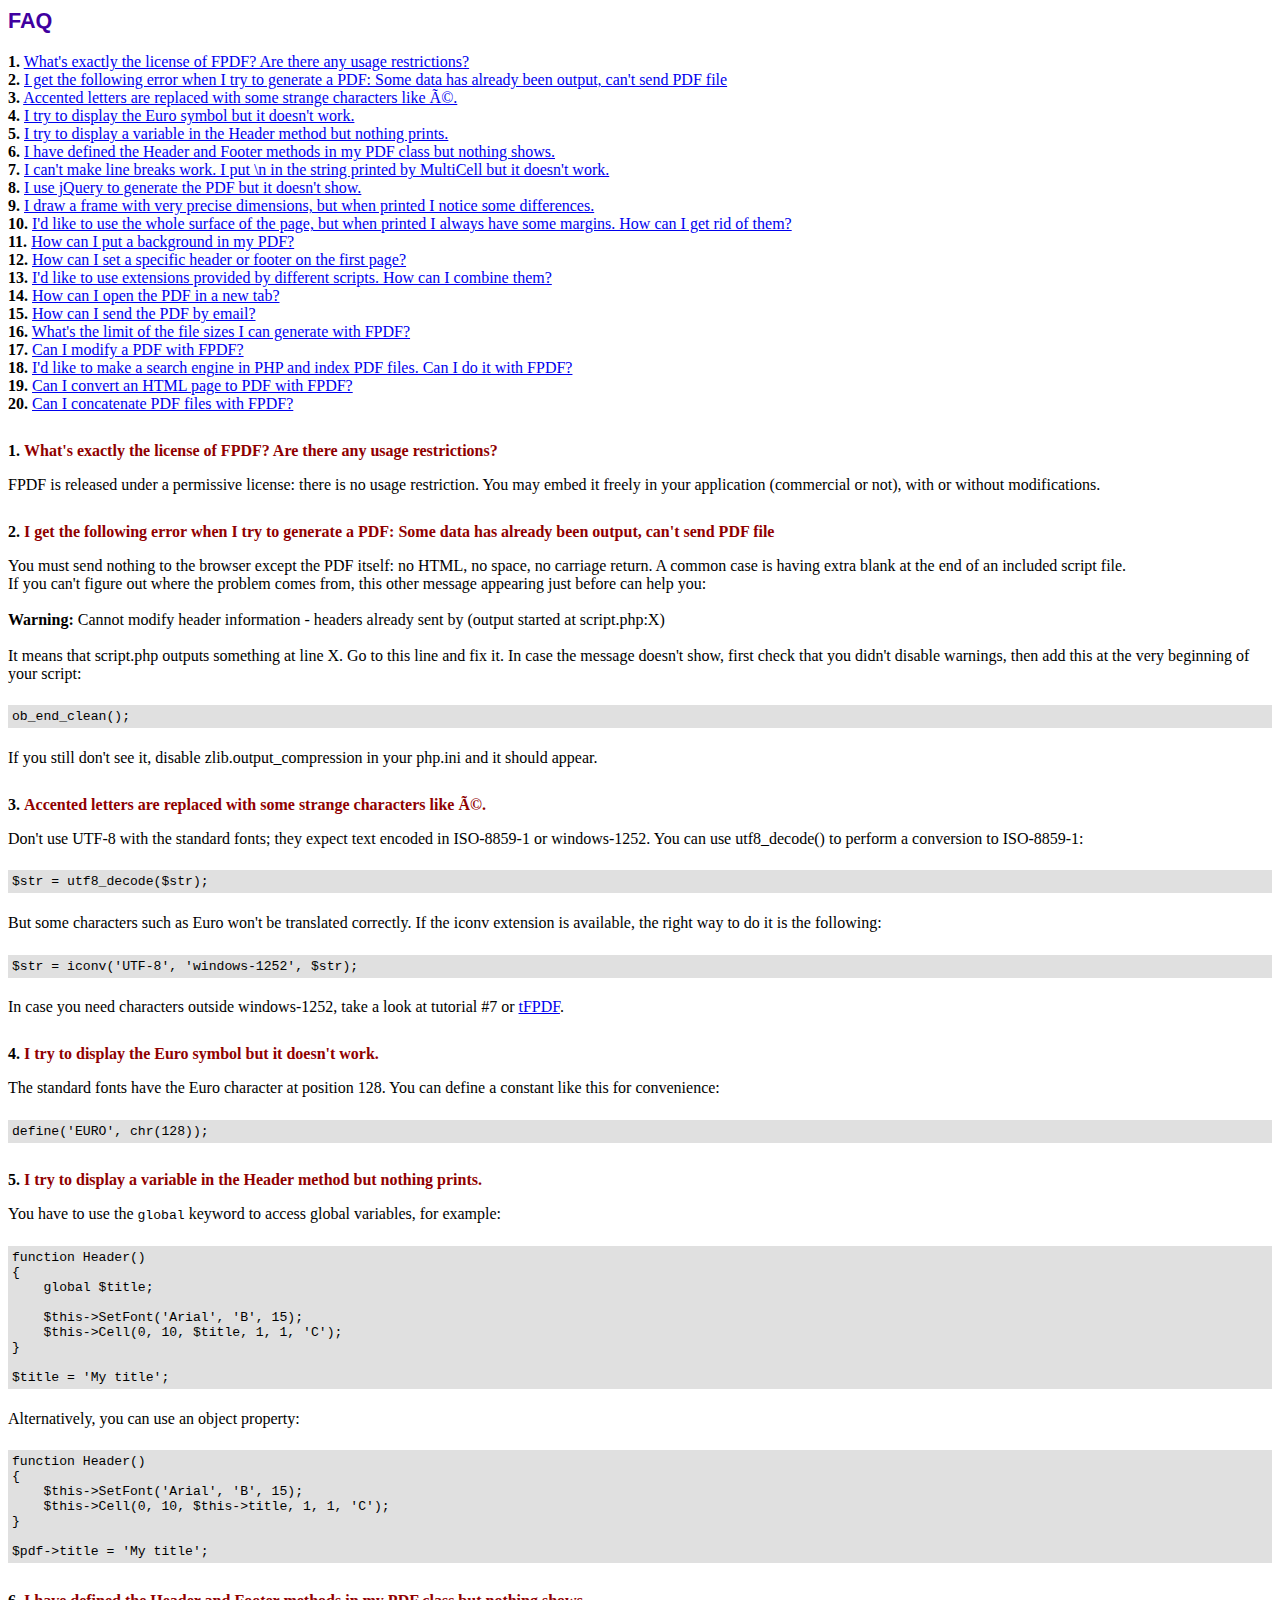
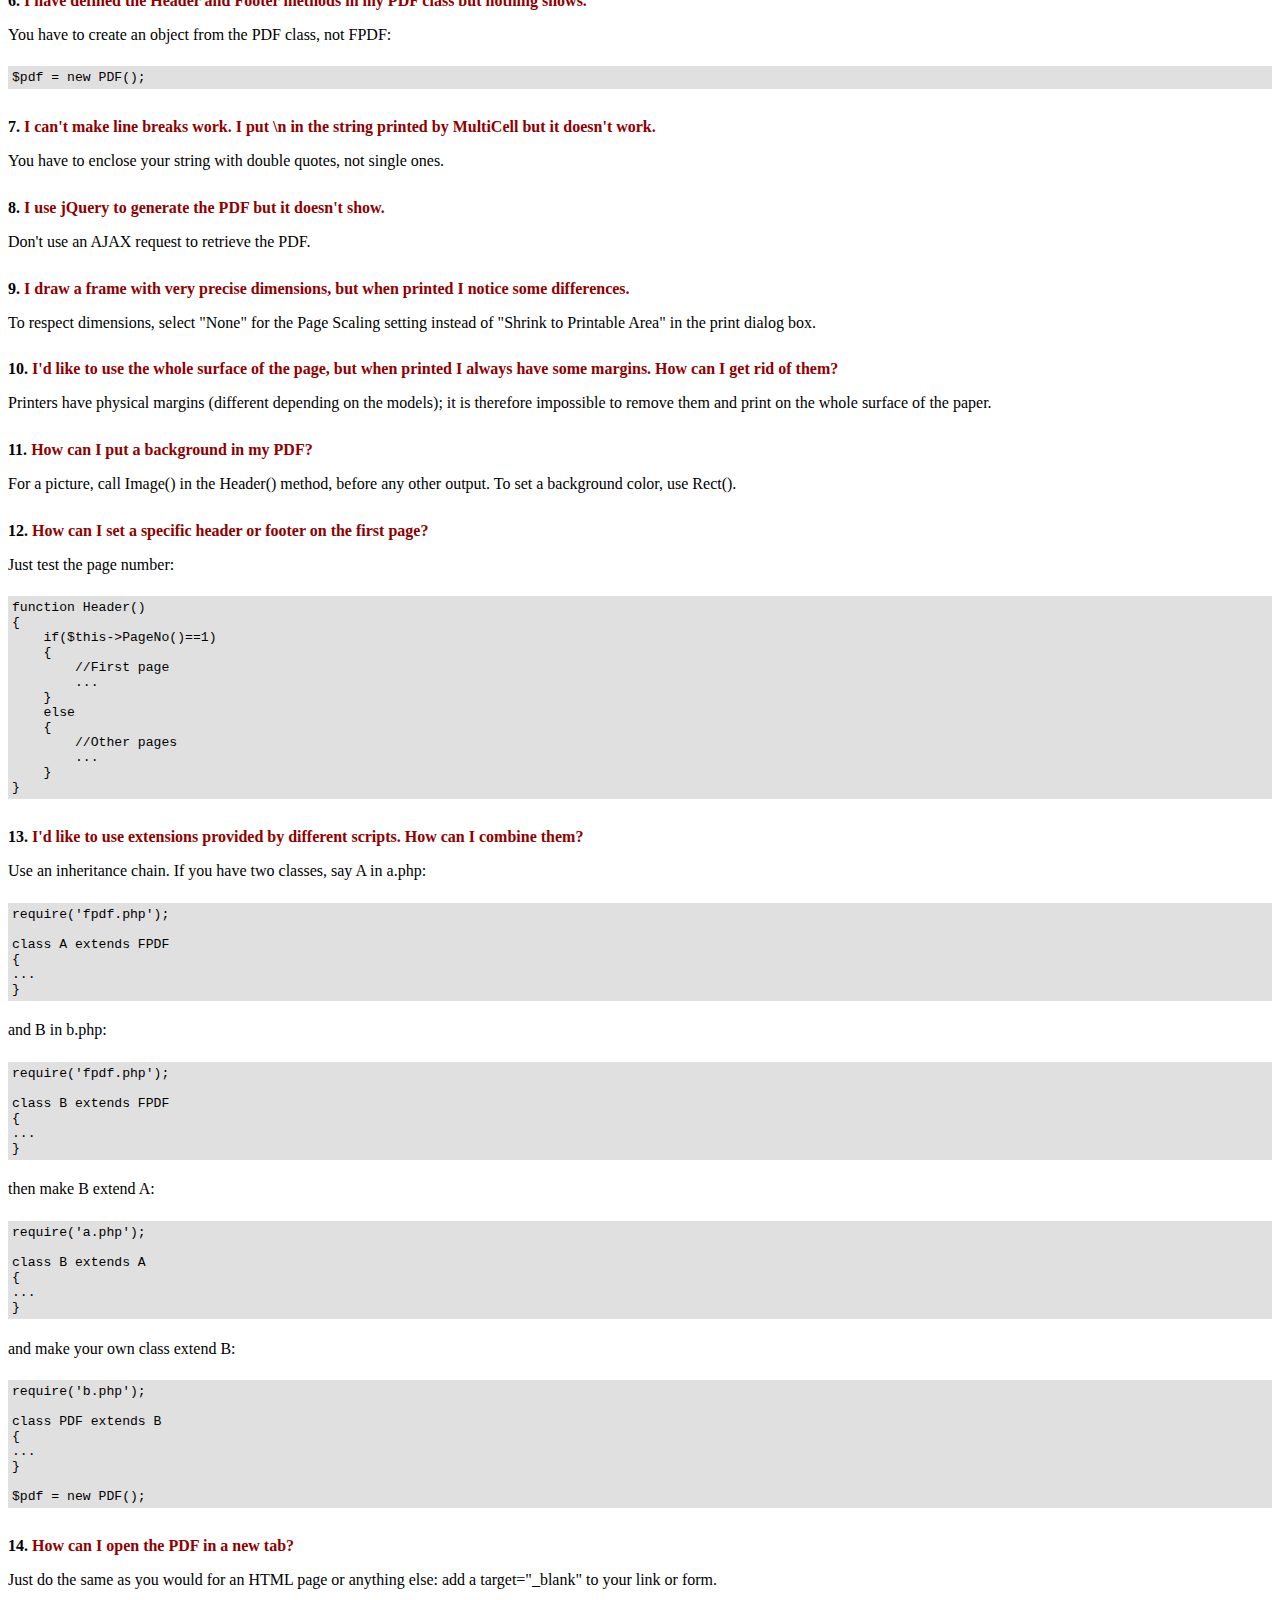
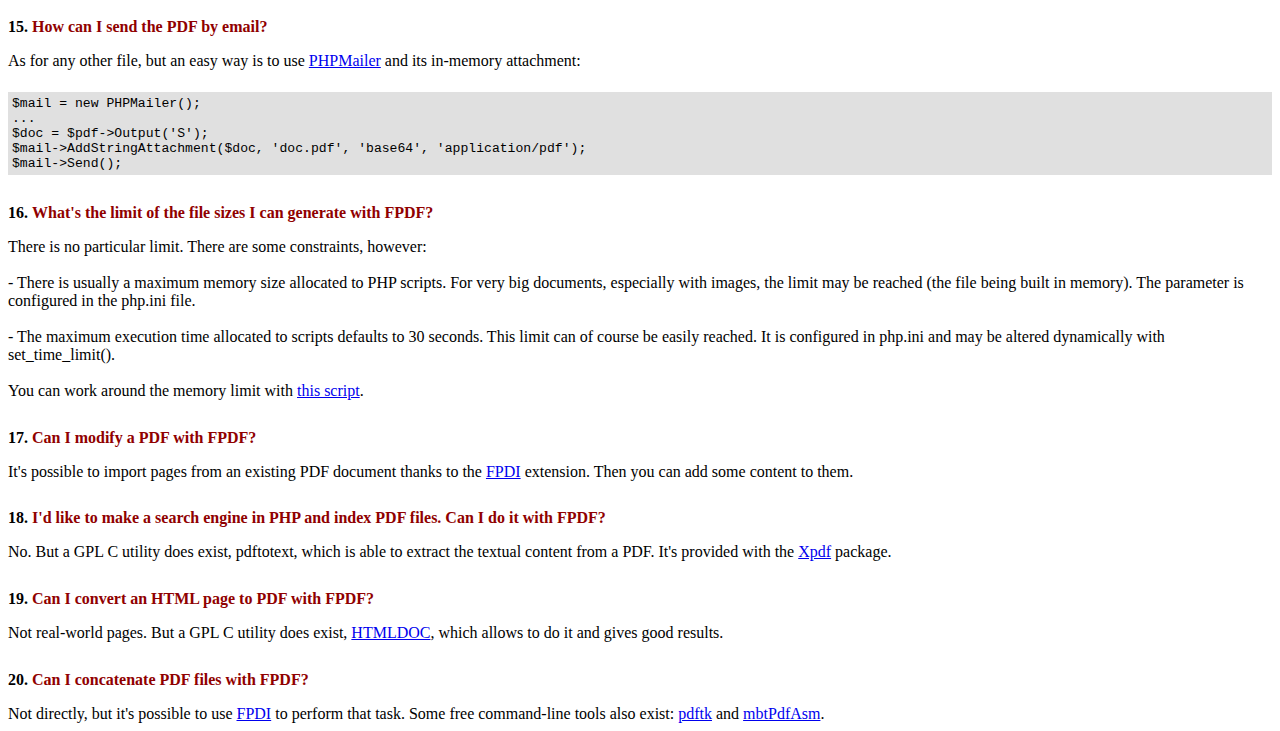
<file: doctorissue.com/fpdf/FAQ.htm>
<!DOCTYPE html PUBLIC "-//W3C//DTD HTML 4.01 Transitional//EN">
<html>
<head>
<meta http-equiv="Content-Type" content="text/html; charset=ISO-8859-1">
<title>FAQ</title>
<link type="text/css" rel="stylesheet" href="fpdf.css">
<style type="text/css">
ul {list-style-type:none; margin:0; padding:0}
ul#answers li {margin-top:1.8em}
.question {font-weight:bold; color:#900000}
</style>
</head>
<body>
<h1>FAQ</h1>
<ul>
<li><b>1.</b> <a href='#q1'>What's exactly the license of FPDF? Are there any usage restrictions?</a></li>
<li><b>2.</b> <a href='#q2'>I get the following error when I try to generate a PDF: Some data has already been output, can't send PDF file</a></li>
<li><b>3.</b> <a href='#q3'>Accented letters are replaced with some strange characters like é.</a></li>
<li><b>4.</b> <a href='#q4'>I try to display the Euro symbol but it doesn't work.</a></li>
<li><b>5.</b> <a href='#q5'>I try to display a variable in the Header method but nothing prints.</a></li>
<li><b>6.</b> <a href='#q6'>I have defined the Header and Footer methods in my PDF class but nothing shows.</a></li>
<li><b>7.</b> <a href='#q7'>I can't make line breaks work. I put \n in the string printed by MultiCell but it doesn't work.</a></li>
<li><b>8.</b> <a href='#q8'>I use jQuery to generate the PDF but it doesn't show.</a></li>
<li><b>9.</b> <a href='#q9'>I draw a frame with very precise dimensions, but when printed I notice some differences.</a></li>
<li><b>10.</b> <a href='#q10'>I'd like to use the whole surface of the page, but when printed I always have some margins. How can I get rid of them?</a></li>
<li><b>11.</b> <a href='#q11'>How can I put a background in my PDF?</a></li>
<li><b>12.</b> <a href='#q12'>How can I set a specific header or footer on the first page?</a></li>
<li><b>13.</b> <a href='#q13'>I'd like to use extensions provided by different scripts. How can I combine them?</a></li>
<li><b>14.</b> <a href='#q14'>How can I open the PDF in a new tab?</a></li>
<li><b>15.</b> <a href='#q15'>How can I send the PDF by email?</a></li>
<li><b>16.</b> <a href='#q16'>What's the limit of the file sizes I can generate with FPDF?</a></li>
<li><b>17.</b> <a href='#q17'>Can I modify a PDF with FPDF?</a></li>
<li><b>18.</b> <a href='#q18'>I'd like to make a search engine in PHP and index PDF files. Can I do it with FPDF?</a></li>
<li><b>19.</b> <a href='#q19'>Can I convert an HTML page to PDF with FPDF?</a></li>
<li><b>20.</b> <a href='#q20'>Can I concatenate PDF files with FPDF?</a></li>
</ul>

<ul id='answers'>
<li id='q1'>
<p><b>1.</b> <span class='question'>What's exactly the license of FPDF? Are there any usage restrictions?</span></p>
FPDF is released under a permissive license: there is no usage restriction. You may embed it
freely in your application (commercial or not), with or without modifications.
</li>

<li id='q2'>
<p><b>2.</b> <span class='question'>I get the following error when I try to generate a PDF: Some data has already been output, can't send PDF file</span></p>
You must send nothing to the browser except the PDF itself: no HTML, no space, no carriage return. A common
case is having extra blank at the end of an included script file.<br>
If you can't figure out where the problem comes from, this other message appearing just before can help you:<br>
<br>
<b>Warning:</b> Cannot modify header information - headers already sent by (output started at script.php:X)<br>
<br>
It means that script.php outputs something at line X. Go to this line and fix it.
In case the message doesn't show, first check that you didn't disable warnings, then add this at the very
beginning of your script:
<div class="doc-source">
<pre><code>ob_end_clean();</code></pre>
</div>
If you still don't see it, disable zlib.output_compression in your php.ini and it should appear.
</li>

<li id='q3'>
<p><b>3.</b> <span class='question'>Accented letters are replaced with some strange characters like é.</span></p>
Don't use UTF-8 with the standard fonts; they expect text encoded in ISO-8859-1 or windows-1252.
You can use utf8_decode() to perform a conversion to ISO-8859-1:
<div class="doc-source">
<pre><code>$str = utf8_decode($str);</code></pre>
</div>
But some characters such as Euro won't be translated correctly. If the iconv extension is available, the
right way to do it is the following:
<div class="doc-source">
<pre><code>$str = iconv('UTF-8', 'windows-1252', $str);</code></pre>
</div>
In case you need characters outside windows-1252, take a look at tutorial #7 or
<a href="http://www.fpdf.org/?go=script&amp;id=92" target="_blank">tFPDF</a>.
</li>

<li id='q4'>
<p><b>4.</b> <span class='question'>I try to display the Euro symbol but it doesn't work.</span></p>
The standard fonts have the Euro character at position 128. You can define a constant like this
for convenience:
<div class="doc-source">
<pre><code>define('EURO', chr(128));</code></pre>
</div>
</li>

<li id='q5'>
<p><b>5.</b> <span class='question'>I try to display a variable in the Header method but nothing prints.</span></p>
You have to use the <code>global</code> keyword to access global variables, for example:
<div class="doc-source">
<pre><code>function Header()
{
    global $title;

    $this-&gt;SetFont('Arial', 'B', 15);
    $this-&gt;Cell(0, 10, $title, 1, 1, 'C');
}

$title = 'My title';</code></pre>
</div>
Alternatively, you can use an object property:
<div class="doc-source">
<pre><code>function Header()
{
    $this-&gt;SetFont('Arial', 'B', 15);
    $this-&gt;Cell(0, 10, $this-&gt;title, 1, 1, 'C');
}

$pdf-&gt;title = 'My title';</code></pre>
</div>
</li>

<li id='q6'>
<p><b>6.</b> <span class='question'>I have defined the Header and Footer methods in my PDF class but nothing shows.</span></p>
You have to create an object from the PDF class, not FPDF:
<div class="doc-source">
<pre><code>$pdf = new PDF();</code></pre>
</div>
</li>

<li id='q7'>
<p><b>7.</b> <span class='question'>I can't make line breaks work. I put \n in the string printed by MultiCell but it doesn't work.</span></p>
You have to enclose your string with double quotes, not single ones.
</li>

<li id='q8'>
<p><b>8.</b> <span class='question'>I use jQuery to generate the PDF but it doesn't show.</span></p>
Don't use an AJAX request to retrieve the PDF.
</li>

<li id='q9'>
<p><b>9.</b> <span class='question'>I draw a frame with very precise dimensions, but when printed I notice some differences.</span></p>
To respect dimensions, select "None" for the Page Scaling setting instead of "Shrink to Printable Area" in the print dialog box.
</li>

<li id='q10'>
<p><b>10.</b> <span class='question'>I'd like to use the whole surface of the page, but when printed I always have some margins. How can I get rid of them?</span></p>
Printers have physical margins (different depending on the models); it is therefore impossible to remove
them and print on the whole surface of the paper.
</li>

<li id='q11'>
<p><b>11.</b> <span class='question'>How can I put a background in my PDF?</span></p>
For a picture, call Image() in the Header() method, before any other output. To set a background color, use Rect().
</li>

<li id='q12'>
<p><b>12.</b> <span class='question'>How can I set a specific header or footer on the first page?</span></p>
Just test the page number:
<div class="doc-source">
<pre><code>function Header()
{
    if($this-&gt;PageNo()==1)
    {
        //First page
        ...
    }
    else
    {
        //Other pages
        ...
    }
}</code></pre>
</div>
</li>

<li id='q13'>
<p><b>13.</b> <span class='question'>I'd like to use extensions provided by different scripts. How can I combine them?</span></p>
Use an inheritance chain. If you have two classes, say A in a.php:
<div class="doc-source">
<pre><code>require('fpdf.php');

class A extends FPDF
{
...
}</code></pre>
</div>
and B in b.php:
<div class="doc-source">
<pre><code>require('fpdf.php');

class B extends FPDF
{
...
}</code></pre>
</div>
then make B extend A:
<div class="doc-source">
<pre><code>require('a.php');

class B extends A
{
...
}</code></pre>
</div>
and make your own class extend B:
<div class="doc-source">
<pre><code>require('b.php');

class PDF extends B
{
...
}

$pdf = new PDF();</code></pre>
</div>
</li>

<li id='q14'>
<p><b>14.</b> <span class='question'>How can I open the PDF in a new tab?</span></p>
Just do the same as you would for an HTML page or anything else: add a target="_blank" to your link or form.
</li>

<li id='q15'>
<p><b>15.</b> <span class='question'>How can I send the PDF by email?</span></p>
As for any other file, but an easy way is to use <a href="http://phpmailer.codeworxtech.com" target="_blank">PHPMailer</a> and
its in-memory attachment:
<div class="doc-source">
<pre><code>$mail = new PHPMailer();
...
$doc = $pdf-&gt;Output('S');
$mail-&gt;AddStringAttachment($doc, 'doc.pdf', 'base64', 'application/pdf');
$mail-&gt;Send();</code></pre>
</div>
</li>

<li id='q16'>
<p><b>16.</b> <span class='question'>What's the limit of the file sizes I can generate with FPDF?</span></p>
There is no particular limit. There are some constraints, however:
<br>
<br>
- There is usually a maximum memory size allocated to PHP scripts. For very big documents,
especially with images, the limit may be reached (the file being built in memory). The
parameter is configured in the php.ini file.
<br>
<br>
- The maximum execution time allocated to scripts defaults to 30 seconds. This limit can of course
be easily reached. It is configured in php.ini and may be altered dynamically with set_time_limit().
<br>
<br>
You can work around the memory limit with <a href="http://www.fpdf.org/?go=script&amp;id=76" target="_blank">this script</a>.
</li>

<li id='q17'>
<p><b>17.</b> <span class='question'>Can I modify a PDF with FPDF?</span></p>
It's possible to import pages from an existing PDF document thanks to the
<a href="https://www.setasign.com/products/fpdi/about/" target="_blank">FPDI</a> extension.
Then you can add some content to them.
</li>

<li id='q18'>
<p><b>18.</b> <span class='question'>I'd like to make a search engine in PHP and index PDF files. Can I do it with FPDF?</span></p>
No. But a GPL C utility does exist, pdftotext, which is able to extract the textual content from a PDF.
It's provided with the <a href="http://www.foolabs.com/xpdf/" target="_blank">Xpdf</a> package.
</li>

<li id='q19'>
<p><b>19.</b> <span class='question'>Can I convert an HTML page to PDF with FPDF?</span></p>
Not real-world pages. But a GPL C utility does exist, <a href="https://www.msweet.org/projects.php?Z1" target="_blank">HTMLDOC</a>,
which allows to do it and gives good results.
</li>

<li id='q20'>
<p><b>20.</b> <span class='question'>Can I concatenate PDF files with FPDF?</span></p>
Not directly, but it's possible to use <a href="https://www.setasign.com/products/fpdi/demos/concatenate-fake/" target="_blank">FPDI</a>
to perform that task. Some free command-line tools also exist:
<a href="https://www.pdflabs.com/tools/pdftk-the-pdf-toolkit/" target="_blank">pdftk</a> and
<a href="http://thierry.schmit.free.fr/spip/spip.php?article15" target="_blank">mbtPdfAsm</a>.
</li>
</ul>
</body>
</html>
</file>
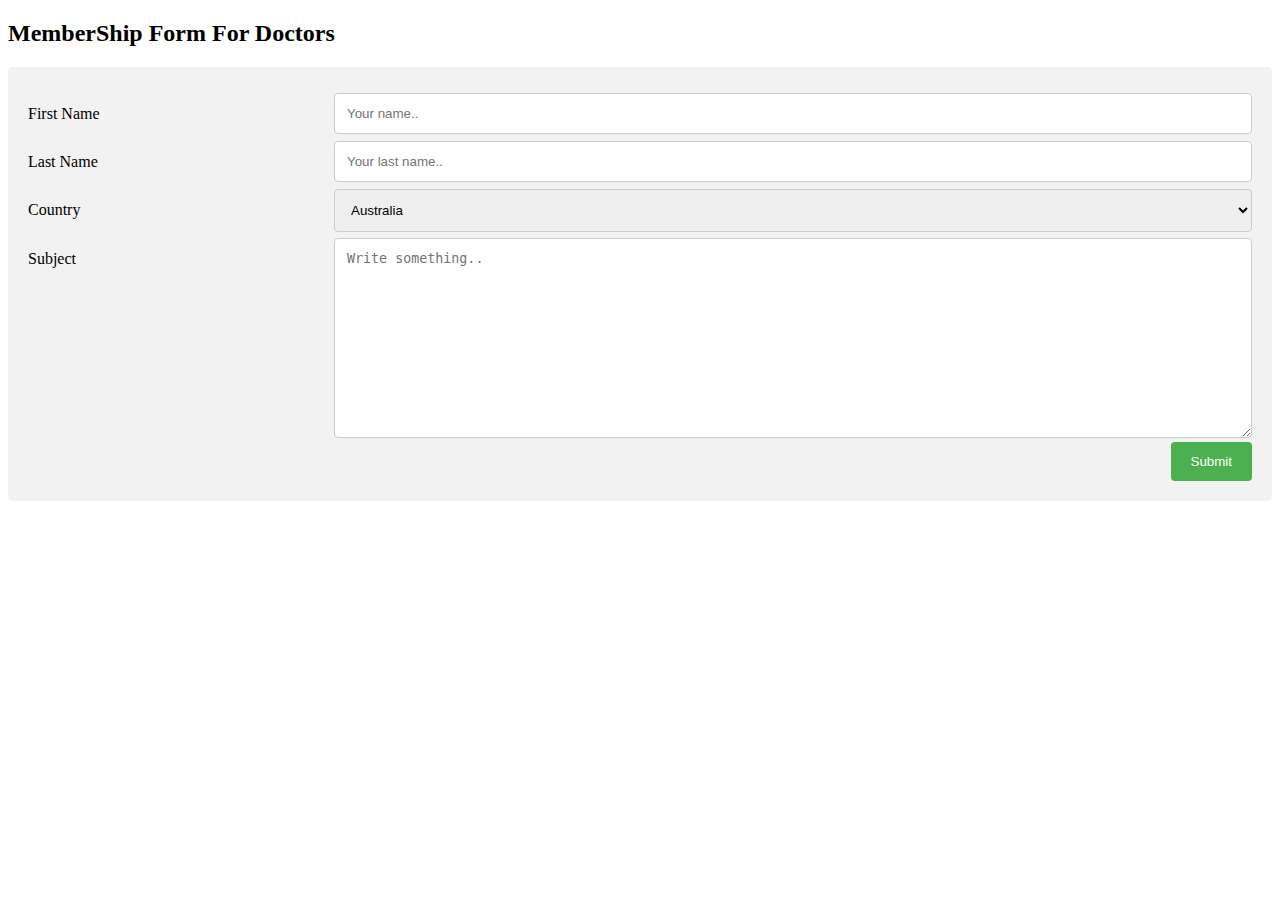
<file: doctorissue.com/New folder/Contact Form.html>
<!DOCTYPE html>
<html>
<head>
<meta name="viewport" content="width=device-width, initial-scale=1">
<style>
* {
    box-sizing: border-box;
}

input[type=text], select, textarea{
    width: 100%;
    padding: 12px;
    border: 1px solid #ccc;
    border-radius: 4px;
    box-sizing: border-box;
    resize: vertical;
}

label {
    padding: 12px 12px 12px 0;
    display: inline-block;
}

input[type=submit] {
    background-color: #4CAF50;
    color: white;
    padding: 12px 20px;
    border: none;
    border-radius: 4px;
    cursor: pointer;
    float: right;
}

input[type=submit]:hover {
    background-color: #45a049;
}

.container {
    border-radius: 5px;
    background-color: #f2f2f2;
    padding: 20px;
}

.col-25 {
    float: left;
    width: 25%;
    margin-top: 6px;
}

.col-75 {
    float: left;
    width: 75%;
    margin-top: 6px;
}

/* Clear floats after the columns */
.row:after {
    content: "";
    display: table;
    clear: both;
}

/* Responsive layout - when the screen is less than 600px wide, make the two columns stack on top of each other instead of next to each other */
@media (max-width: 600px) {
    .col-25, .col-75, input[type=submit] {
        width: 100%;
        margin-top: 0;
    }
}
</style>
</head>
<body>

<h2>MemberShip Form For Doctors</h2>


<div class="container">
  <form action="/action_page.php">
    <div class="row">
      <div class="col-25">
        <label for="fname">First Name</label>
      </div>
      <div class="col-75">
        <input type="text" id="fname" name="firstname" placeholder="Your name..">
      </div>
    </div>
    <div class="row">
      <div class="col-25">
        <label for="lname">Last Name</label>
      </div>
      <div class="col-75">
        <input type="text" id="lname" name="lastname" placeholder="Your last name..">
      </div>
    </div>
    <div class="row">
      <div class="col-25">
        <label for="country">Country</label>
      </div>
      <div class="col-75">
        <select id="country" name="country">
          <option value="australia">Australia</option>
          <option value="canada">Canada</option>
          <option value="usa">USA</option>
        </select>
      </div>
    </div>
    <div class="row">
      <div class="col-25">
        <label for="subject">Subject</label>
      </div>
      <div class="col-75">
        <textarea id="subject" name="subject" placeholder="Write something.." style="height:200px"></textarea>
      </div>
    </div>
    <div class="row">
      <input type="submit" value="Submit">
    </div>
  </form>
</div>

</body>
</html>
</file>
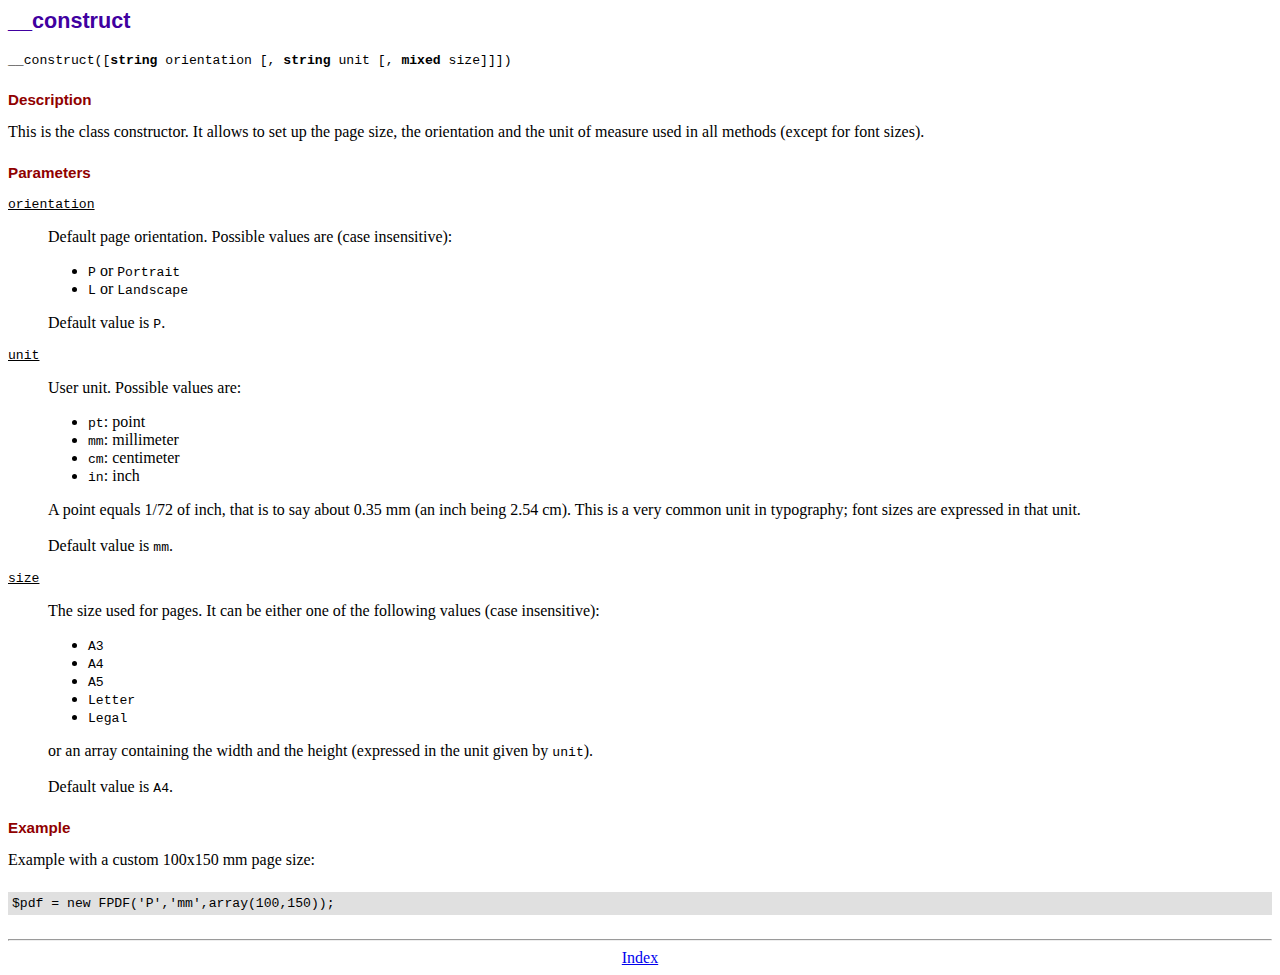
<file: doctorissue.com/fpdf/doc/__construct.htm>
<!DOCTYPE html PUBLIC "-//W3C//DTD HTML 4.01 Transitional//EN">
<html>
<head>
<meta http-equiv="Content-Type" content="text/html; charset=ISO-8859-1">
<title>__construct</title>
<link type="text/css" rel="stylesheet" href="../fpdf.css">
</head>
<body>
<h1>__construct</h1>
<code>__construct([<b>string</b> orientation [, <b>string</b> unit [, <b>mixed</b> size]]])</code>
<h2>Description</h2>
This is the class constructor. It allows to set up the page size, the orientation and the
unit of measure used in all methods (except for font sizes).
<h2>Parameters</h2>
<dl class="param">
<dt><code>orientation</code></dt>
<dd>
Default page orientation. Possible values are (case insensitive):
<ul>
<li><code>P</code> or <code>Portrait</code></li>
<li><code>L</code> or <code>Landscape</code></li>
</ul>
Default value is <code>P</code>.
</dd>
<dt><code>unit</code></dt>
<dd>
User unit. Possible values are:
<ul>
<li><code>pt</code>: point</li>
<li><code>mm</code>: millimeter</li>
<li><code>cm</code>: centimeter</li>
<li><code>in</code>: inch</li>
</ul>
A point equals 1/72 of inch, that is to say about 0.35 mm (an inch being 2.54 cm). This
is a very common unit in typography; font sizes are expressed in that unit.
<br>
<br>
Default value is <code>mm</code>.
</dd>
<dt><code>size</code></dt>
<dd>
The size used for pages. It can be either one of the following values (case insensitive):
<ul>
<li><code>A3</code></li>
<li><code>A4</code></li>
<li><code>A5</code></li>
<li><code>Letter</code></li>
<li><code>Legal</code></li>
</ul>
or an array containing the width and the height (expressed in the unit given by <code>unit</code>).<br>
<br>
Default value is <code>A4</code>.
</dd>
</dl>
<h2>Example</h2>
Example with a custom 100x150 mm page size:
<div class="doc-source">
<pre><code>$pdf = new FPDF('P','mm',array(100,150));</code></pre>
</div>
<hr style="margin-top:1.5em">
<div style="text-align:center"><a href="index.htm">Index</a></div>
</body>
</html>
</file>
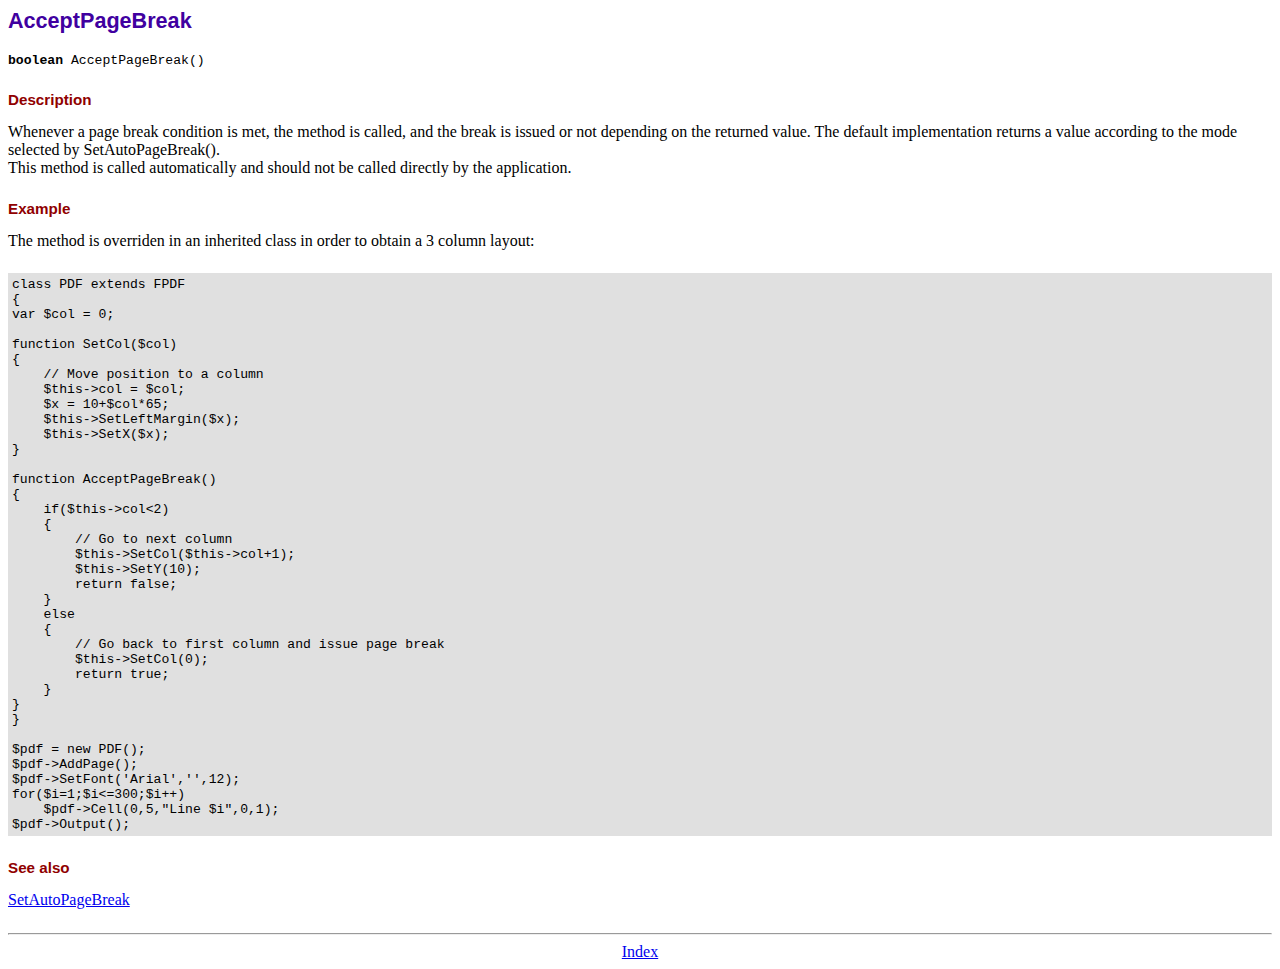
<file: doctorissue.com/fpdf/doc/acceptpagebreak.htm>
<!DOCTYPE html PUBLIC "-//W3C//DTD HTML 4.01 Transitional//EN">
<html>
<head>
<meta http-equiv="Content-Type" content="text/html; charset=ISO-8859-1">
<title>AcceptPageBreak</title>
<link type="text/css" rel="stylesheet" href="../fpdf.css">
</head>
<body>
<h1>AcceptPageBreak</h1>
<code><b>boolean</b> AcceptPageBreak()</code>
<h2>Description</h2>
Whenever a page break condition is met, the method is called, and the break is issued or not
depending on the returned value. The default implementation returns a value according to the
mode selected by SetAutoPageBreak().
<br>
This method is called automatically and should not be called directly by the application.
<h2>Example</h2>
The method is overriden in an inherited class in order to obtain a 3 column layout:
<div class="doc-source">
<pre><code>class PDF extends FPDF
{
var $col = 0;

function SetCol($col)
{
    // Move position to a column
    $this-&gt;col = $col;
    $x = 10+$col*65;
    $this-&gt;SetLeftMargin($x);
    $this-&gt;SetX($x);
}

function AcceptPageBreak()
{
    if($this-&gt;col&lt;2)
    {
        // Go to next column
        $this-&gt;SetCol($this-&gt;col+1);
        $this-&gt;SetY(10);
        return false;
    }
    else
    {
        // Go back to first column and issue page break
        $this-&gt;SetCol(0);
        return true;
    }
}
}

$pdf = new PDF();
$pdf-&gt;AddPage();
$pdf-&gt;SetFont('Arial','',12);
for($i=1;$i&lt;=300;$i++)
    $pdf-&gt;Cell(0,5,"Line $i",0,1);
$pdf-&gt;Output();</code></pre>
</div>
<h2>See also</h2>
<a href="setautopagebreak.htm">SetAutoPageBreak</a>
<hr style="margin-top:1.5em">
<div style="text-align:center"><a href="index.htm">Index</a></div>
</body>
</html>
</file>
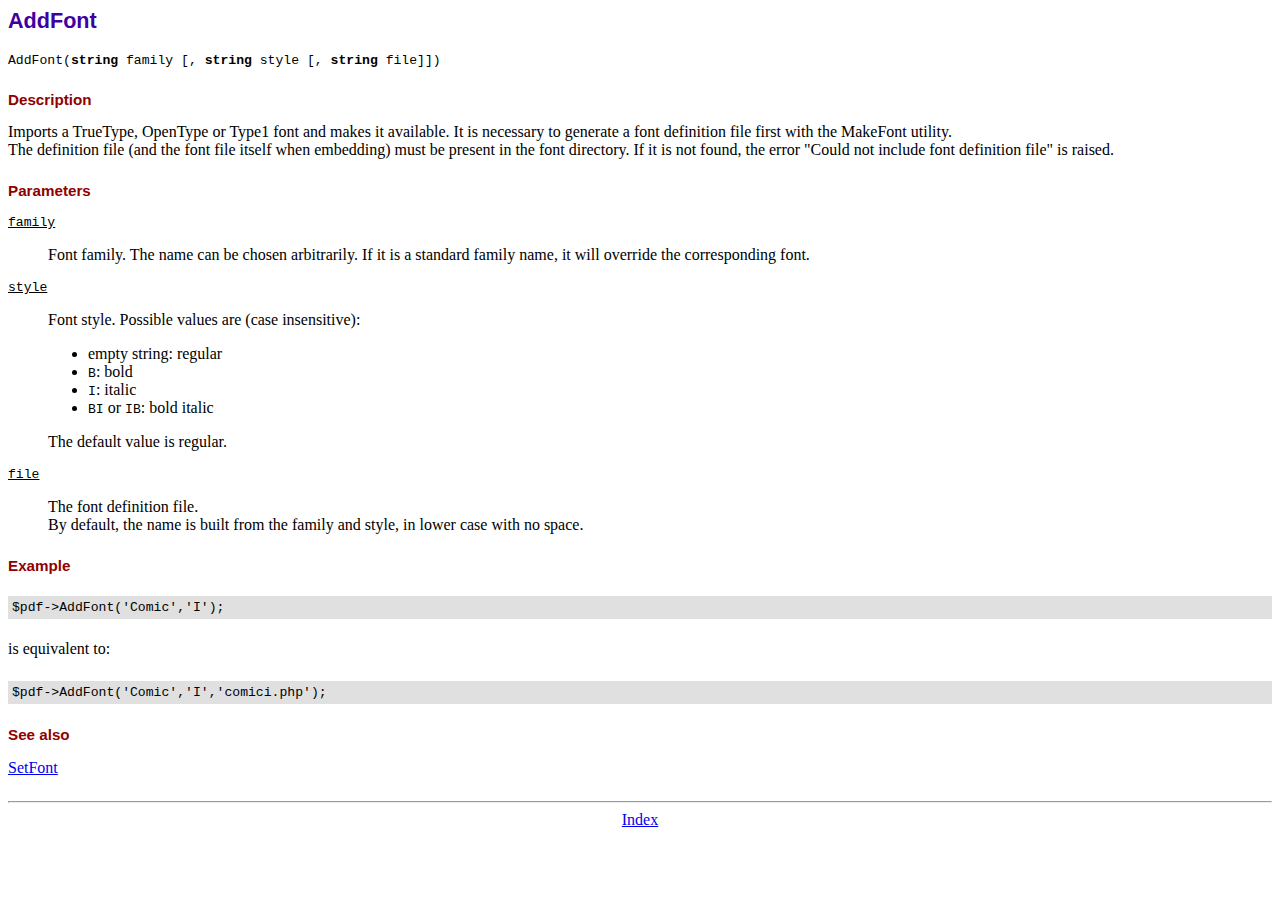
<file: doctorissue.com/fpdf/doc/addfont.htm>
<!DOCTYPE html PUBLIC "-//W3C//DTD HTML 4.01 Transitional//EN">
<html>
<head>
<meta http-equiv="Content-Type" content="text/html; charset=ISO-8859-1">
<title>AddFont</title>
<link type="text/css" rel="stylesheet" href="../fpdf.css">
</head>
<body>
<h1>AddFont</h1>
<code>AddFont(<b>string</b> family [, <b>string</b> style [, <b>string</b> file]])</code>
<h2>Description</h2>
Imports a TrueType, OpenType or Type1 font and makes it available. It is necessary to generate a font
definition file first with the MakeFont utility.
<br>
The definition file (and the font file itself when embedding) must be present in the font directory.
If it is not found, the error "Could not include font definition file" is raised.
<h2>Parameters</h2>
<dl class="param">
<dt><code>family</code></dt>
<dd>
Font family. The name can be chosen arbitrarily. If it is a standard family name, it will
override the corresponding font.
</dd>
<dt><code>style</code></dt>
<dd>
Font style. Possible values are (case insensitive):
<ul>
<li>empty string: regular</li>
<li><code>B</code>: bold</li>
<li><code>I</code>: italic</li>
<li><code>BI</code> or <code>IB</code>: bold italic</li>
</ul>
The default value is regular.
</dd>
<dt><code>file</code></dt>
<dd>
The font definition file.
<br>
By default, the name is built from the family and style, in lower case with no space.
</dd>
</dl>
<h2>Example</h2>
<div class="doc-source">
<pre><code>$pdf-&gt;AddFont('Comic','I');</code></pre>
</div>
is equivalent to:
<div class="doc-source">
<pre><code>$pdf-&gt;AddFont('Comic','I','comici.php');</code></pre>
</div>
<h2>See also</h2>
<a href="setfont.htm">SetFont</a>
<hr style="margin-top:1.5em">
<div style="text-align:center"><a href="index.htm">Index</a></div>
</body>
</html>
</file>
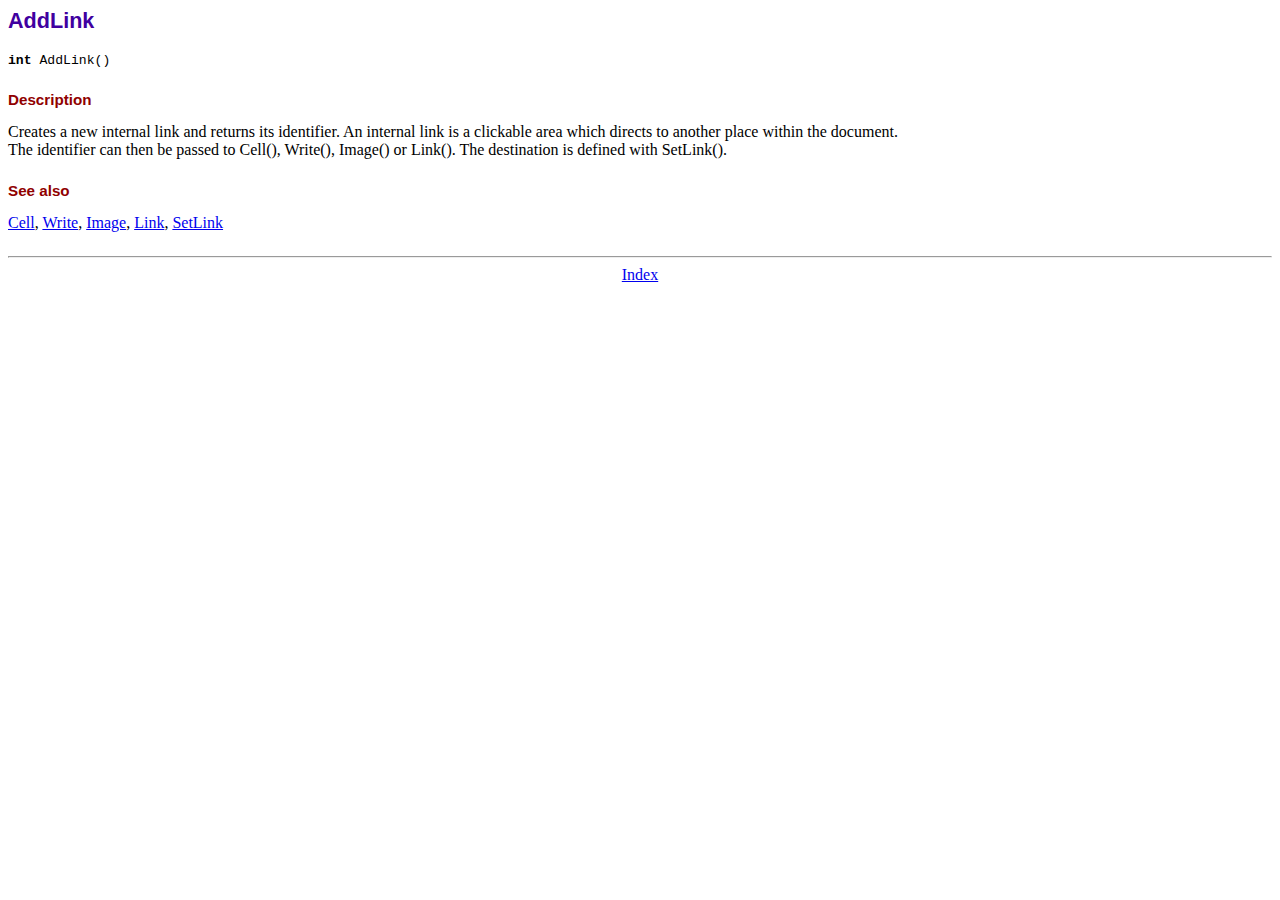
<file: doctorissue.com/fpdf/doc/addlink.htm>
<!DOCTYPE html PUBLIC "-//W3C//DTD HTML 4.01 Transitional//EN">
<html>
<head>
<meta http-equiv="Content-Type" content="text/html; charset=ISO-8859-1">
<title>AddLink</title>
<link type="text/css" rel="stylesheet" href="../fpdf.css">
</head>
<body>
<h1>AddLink</h1>
<code><b>int</b> AddLink()</code>
<h2>Description</h2>
Creates a new internal link and returns its identifier. An internal link is a clickable area
which directs to another place within the document.
<br>
The identifier can then be passed to Cell(), Write(), Image() or Link(). The destination is
defined with SetLink().
<h2>See also</h2>
<a href="cell.htm">Cell</a>,
<a href="write.htm">Write</a>,
<a href="image.htm">Image</a>,
<a href="link.htm">Link</a>,
<a href="setlink.htm">SetLink</a>
<hr style="margin-top:1.5em">
<div style="text-align:center"><a href="index.htm">Index</a></div>
</body>
</html>
</file>
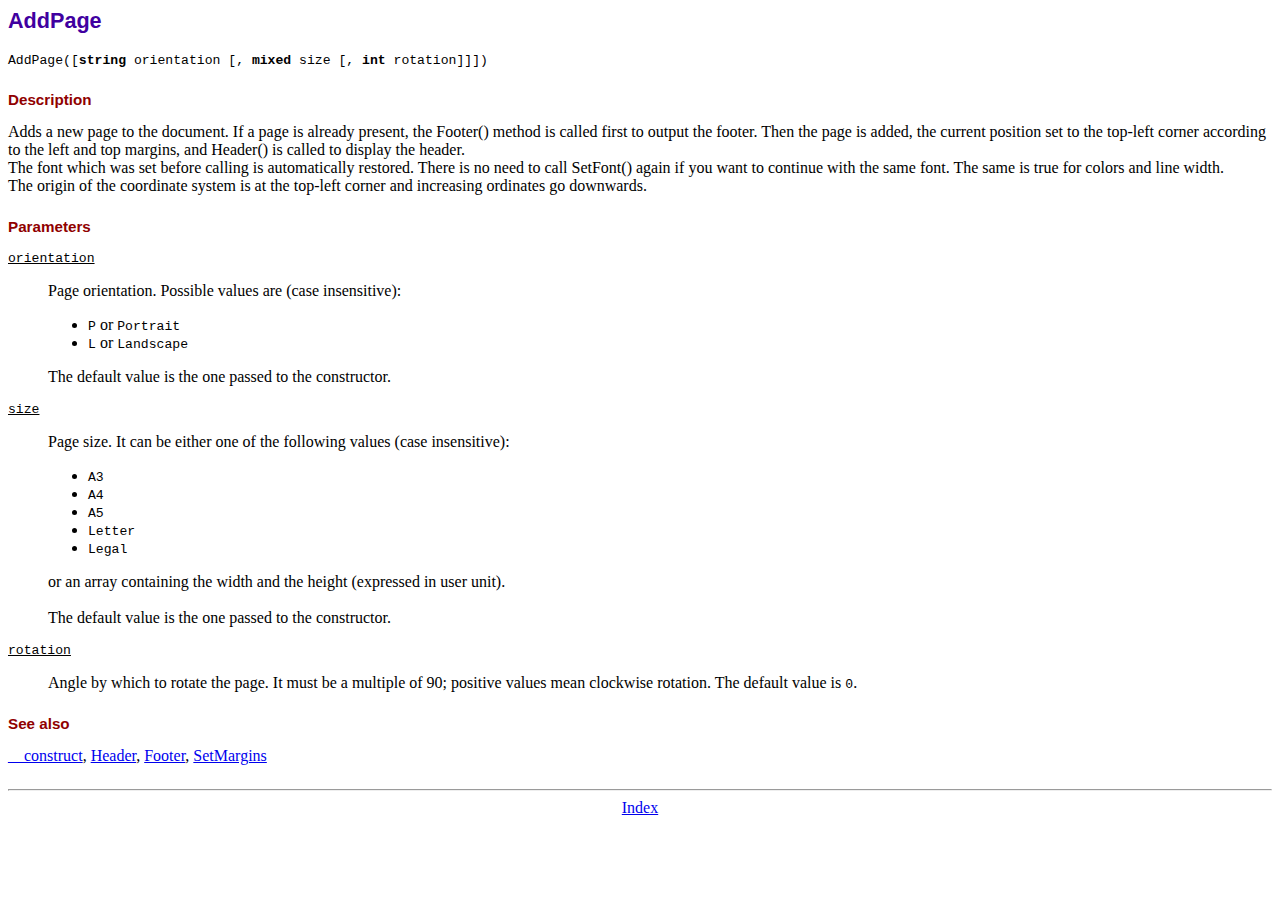
<file: doctorissue.com/fpdf/doc/addpage.htm>
<!DOCTYPE html PUBLIC "-//W3C//DTD HTML 4.01 Transitional//EN">
<html>
<head>
<meta http-equiv="Content-Type" content="text/html; charset=ISO-8859-1">
<title>AddPage</title>
<link type="text/css" rel="stylesheet" href="../fpdf.css">
</head>
<body>
<h1>AddPage</h1>
<code>AddPage([<b>string</b> orientation [, <b>mixed</b> size [, <b>int</b> rotation]]])</code>
<h2>Description</h2>
Adds a new page to the document. If a page is already present, the Footer() method is called
first to output the footer. Then the page is added, the current position set to the top-left
corner according to the left and top margins, and Header() is called to display the header.
<br>
The font which was set before calling is automatically restored. There is no need to call
SetFont() again if you want to continue with the same font. The same is true for colors and
line width.
<br>
The origin of the coordinate system is at the top-left corner and increasing ordinates go
downwards.
<h2>Parameters</h2>
<dl class="param">
<dt><code>orientation</code></dt>
<dd>
Page orientation. Possible values are (case insensitive):
<ul>
<li><code>P</code> or <code>Portrait</code></li>
<li><code>L</code> or <code>Landscape</code></li>
</ul>
The default value is the one passed to the constructor.
</dd>
<dt><code>size</code></dt>
<dd>
Page size. It can be either one of the following values (case insensitive):
<ul>
<li><code>A3</code></li>
<li><code>A4</code></li>
<li><code>A5</code></li>
<li><code>Letter</code></li>
<li><code>Legal</code></li>
</ul>
or an array containing the width and the height (expressed in user unit).<br>
<br>
The default value is the one passed to the constructor.
</dd>
<dt><code>rotation</code></dt>
<dd>
Angle by which to rotate the page. It must be a multiple of 90; positive values
mean clockwise rotation. The default value is <code>0</code>.
</dd>
</dl>
<h2>See also</h2>
<a href="__construct.htm">__construct</a>,
<a href="header.htm">Header</a>,
<a href="footer.htm">Footer</a>,
<a href="setmargins.htm">SetMargins</a>
<hr style="margin-top:1.5em">
<div style="text-align:center"><a href="index.htm">Index</a></div>
</body>
</html>
</file>
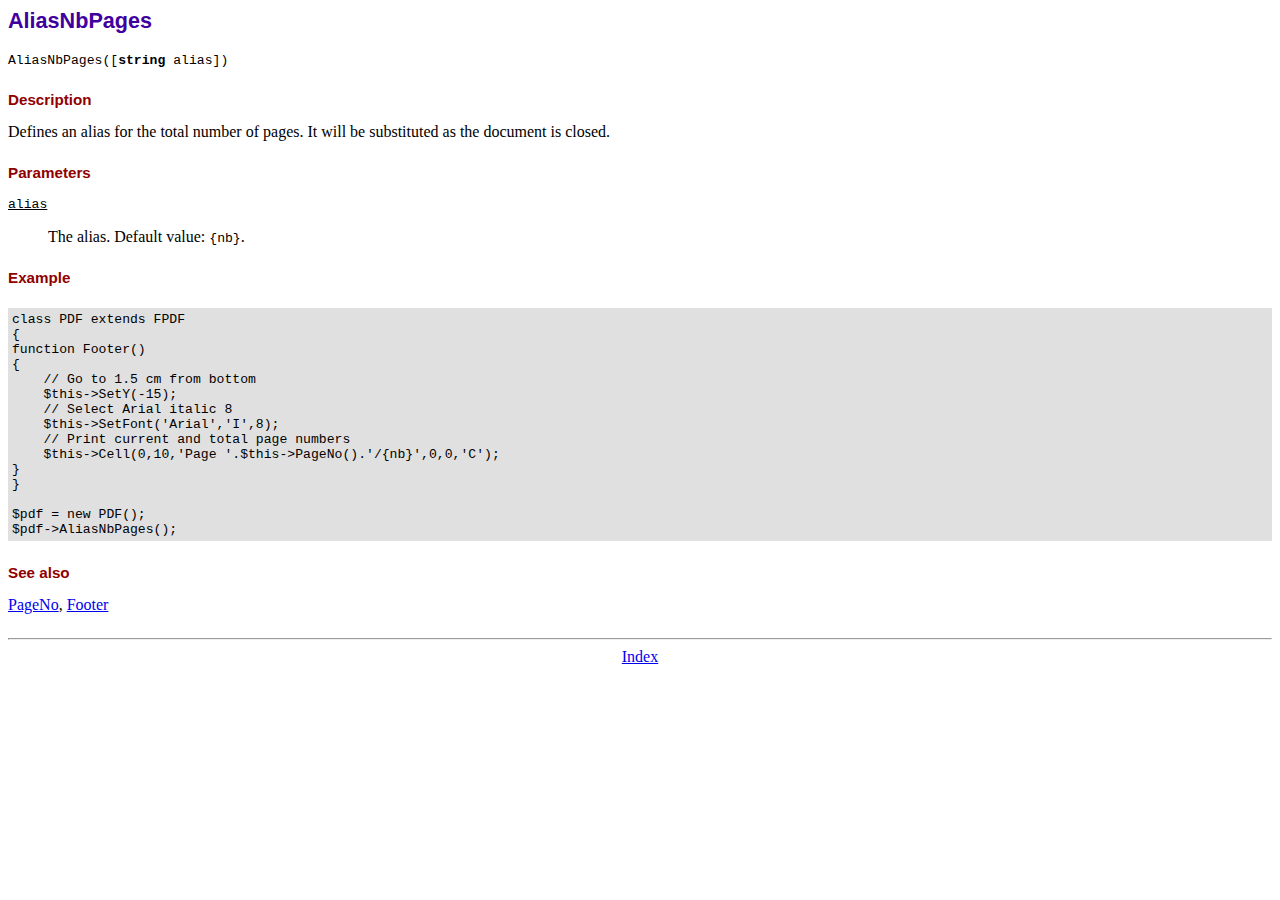
<file: doctorissue.com/fpdf/doc/aliasnbpages.htm>
<!DOCTYPE html PUBLIC "-//W3C//DTD HTML 4.01 Transitional//EN">
<html>
<head>
<meta http-equiv="Content-Type" content="text/html; charset=ISO-8859-1">
<title>AliasNbPages</title>
<link type="text/css" rel="stylesheet" href="../fpdf.css">
</head>
<body>
<h1>AliasNbPages</h1>
<code>AliasNbPages([<b>string</b> alias])</code>
<h2>Description</h2>
Defines an alias for the total number of pages. It will be substituted as the document is
closed.
<h2>Parameters</h2>
<dl class="param">
<dt><code>alias</code></dt>
<dd>
The alias. Default value: <code>{nb}</code>.
</dd>
</dl>
<h2>Example</h2>
<div class="doc-source">
<pre><code>class PDF extends FPDF
{
function Footer()
{
    // Go to 1.5 cm from bottom
    $this-&gt;SetY(-15);
    // Select Arial italic 8
    $this-&gt;SetFont('Arial','I',8);
    // Print current and total page numbers
    $this-&gt;Cell(0,10,'Page '.$this-&gt;PageNo().'/{nb}',0,0,'C');
}
}

$pdf = new PDF();
$pdf-&gt;AliasNbPages();</code></pre>
</div>
<h2>See also</h2>
<a href="pageno.htm">PageNo</a>,
<a href="footer.htm">Footer</a>
<hr style="margin-top:1.5em">
<div style="text-align:center"><a href="index.htm">Index</a></div>
</body>
</html>
</file>
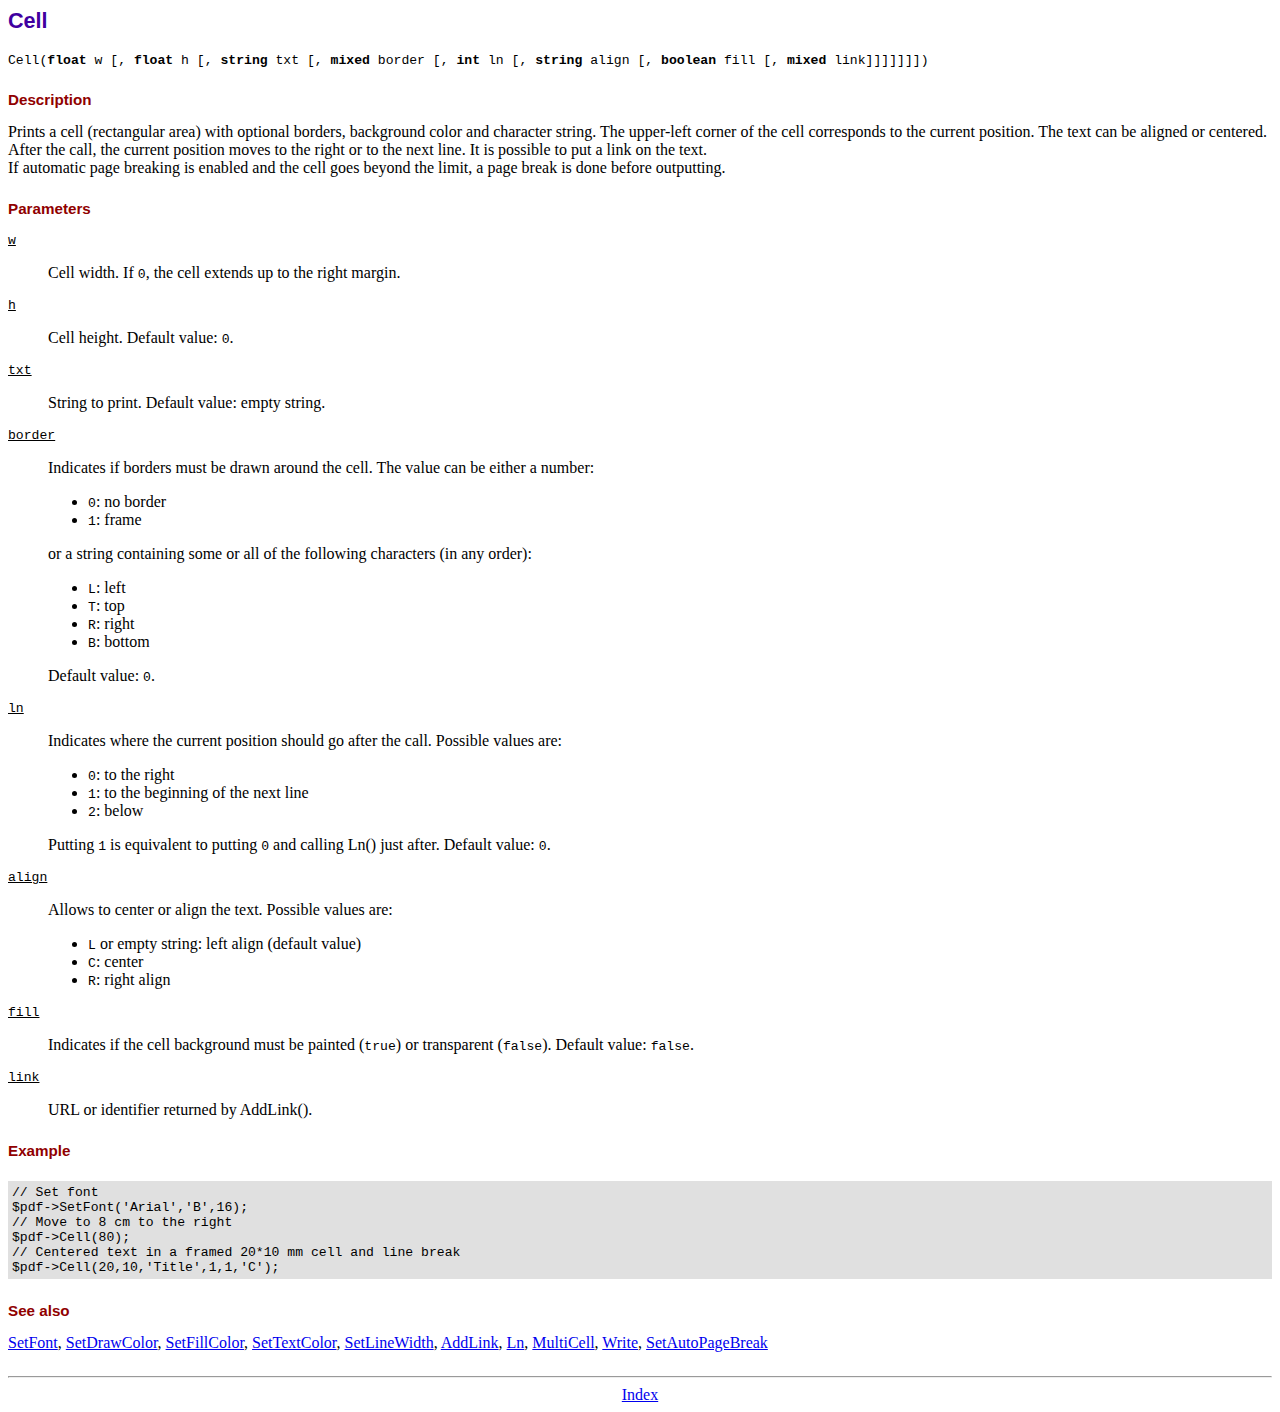
<file: doctorissue.com/fpdf/doc/cell.htm>
<!DOCTYPE html PUBLIC "-//W3C//DTD HTML 4.01 Transitional//EN">
<html>
<head>
<meta http-equiv="Content-Type" content="text/html; charset=ISO-8859-1">
<title>Cell</title>
<link type="text/css" rel="stylesheet" href="../fpdf.css">
</head>
<body>
<h1>Cell</h1>
<code>Cell(<b>float</b> w [, <b>float</b> h [, <b>string</b> txt [, <b>mixed</b> border [, <b>int</b> ln [, <b>string</b> align [, <b>boolean</b> fill [, <b>mixed</b> link]]]]]]])</code>
<h2>Description</h2>
Prints a cell (rectangular area) with optional borders, background color and character string.
The upper-left corner of the cell corresponds to the current position. The text can be aligned
or centered. After the call, the current position moves to the right or to the next line. It is
possible to put a link on the text.
<br>
If automatic page breaking is enabled and the cell goes beyond the limit, a page break is
done before outputting.
<h2>Parameters</h2>
<dl class="param">
<dt><code>w</code></dt>
<dd>
Cell width. If <code>0</code>, the cell extends up to the right margin.
</dd>
<dt><code>h</code></dt>
<dd>
Cell height.
Default value: <code>0</code>.
</dd>
<dt><code>txt</code></dt>
<dd>
String to print.
Default value: empty string.
</dd>
<dt><code>border</code></dt>
<dd>
Indicates if borders must be drawn around the cell. The value can be either a number:
<ul>
<li><code>0</code>: no border</li>
<li><code>1</code>: frame</li>
</ul>
or a string containing some or all of the following characters (in any order):
<ul>
<li><code>L</code>: left</li>
<li><code>T</code>: top</li>
<li><code>R</code>: right</li>
<li><code>B</code>: bottom</li>
</ul>
Default value: <code>0</code>.
</dd>
<dt><code>ln</code></dt>
<dd>
Indicates where the current position should go after the call. Possible values are:
<ul>
<li><code>0</code>: to the right</li>
<li><code>1</code>: to the beginning of the next line</li>
<li><code>2</code>: below</li>
</ul>
Putting <code>1</code> is equivalent to putting <code>0</code> and calling Ln() just after.
Default value: <code>0</code>.
</dd>
<dt><code>align</code></dt>
<dd>
Allows to center or align the text. Possible values are:
<ul>
<li><code>L</code> or empty string: left align (default value)</li>
<li><code>C</code>: center</li>
<li><code>R</code>: right align</li>
</ul>
</dd>
<dt><code>fill</code></dt>
<dd>
Indicates if the cell background must be painted (<code>true</code>) or transparent (<code>false</code>).
Default value: <code>false</code>.
</dd>
<dt><code>link</code></dt>
<dd>
URL or identifier returned by AddLink().
</dd>
</dl>
<h2>Example</h2>
<div class="doc-source">
<pre><code>// Set font
$pdf-&gt;SetFont('Arial','B',16);
// Move to 8 cm to the right
$pdf-&gt;Cell(80);
// Centered text in a framed 20*10 mm cell and line break
$pdf-&gt;Cell(20,10,'Title',1,1,'C');</code></pre>
</div>
<h2>See also</h2>
<a href="setfont.htm">SetFont</a>,
<a href="setdrawcolor.htm">SetDrawColor</a>,
<a href="setfillcolor.htm">SetFillColor</a>,
<a href="settextcolor.htm">SetTextColor</a>,
<a href="setlinewidth.htm">SetLineWidth</a>,
<a href="addlink.htm">AddLink</a>,
<a href="ln.htm">Ln</a>,
<a href="multicell.htm">MultiCell</a>,
<a href="write.htm">Write</a>,
<a href="setautopagebreak.htm">SetAutoPageBreak</a>
<hr style="margin-top:1.5em">
<div style="text-align:center"><a href="index.htm">Index</a></div>
</body>
</html>
</file>
<file: doctorissue.com/fpdf/fpdf.css>
body {font-family:"Times New Roman",serif}
h1 {font:bold 135% Arial,sans-serif; color:#4000A0; margin-bottom:0.9em}
h2 {font:bold 95% Arial,sans-serif; color:#900000; margin-top:1.5em; margin-bottom:1em}
dl.param dt {text-decoration:underline}
dl.param dd {margin-top:1em; margin-bottom:1em}
dl.param ul {margin-top:1em; margin-bottom:1em}
tt, code, kbd {font-family:"Courier New",Courier,monospace; font-size:82%}
div.source {margin-top:1.4em; margin-bottom:1.3em}
div.source pre {display:table; border:1px solid #24246A; width:100%; margin:0em; font-family:inherit; font-size:100%}
div.source code {display:block; border:1px solid #C5C5EC; background-color:#F0F5FF; padding:6px; color:#000000}
div.doc-source {margin-top:1.4em; margin-bottom:1.3em}
div.doc-source pre {display:table; width:100%; margin:0em; font-family:inherit; font-size:100%}
div.doc-source code {display:block; background-color:#E0E0E0; padding:4px}
.kw {color:#000080; font-weight:bold}
.str {color:#CC0000}
.cmt {color:#008000}
p.demo {text-align:center; margin-top:-0.9em}
a.demo {text-decoration:none; font-weight:bold; color:#0000CC}
a.demo:link {text-decoration:none; font-weight:bold; color:#0000CC}
a.demo:hover {text-decoration:none; font-weight:bold; color:#0000FF}
a.demo:active {text-decoration:none; font-weight:bold; color:#0000FF}
</file>
<file: doctorissue.com/New folder/web/css/style.css>
/*--A Design by W3layouts 
Author: W3layout
Author URL: http://w3layouts.com
License: Creative Commons Attribution 3.0 Unported
License URL: http://creativecommons.org/licenses/by/3.0/
--*/
/*--- reset code ---*/
	html,body,div,span,applet,object,iframe,h1,h2,h3,h4,h5,h6,p,blockquote,pre,a,abbr,acronym,address,big,cite,code,del,dfn,em,img,ins,kbd,q,s,samp,small,strike,strong,sub,sup,tt,var,b,u,i,dl,dt,dd,ol,nav ul,nav li,fieldset,form,label,legend,table,caption,tbody,tfoot,thead,tr,th,td,article,aside,canvas,details,embed,figure,figcaption,footer,header,hgroup,menu,nav,output,ruby,section,summary,time,mark,audio,video {
	margin:0;
	padding:0;
	border:0;
	font-size:100%;
	font:inherit;
	vertical-align:baseline;
}
article, aside, details, figcaption, figure,footer, header, hgroup, menu, nav, section {
	display: block;
}
ol,ul {
	list-style:none;
	margin:0px;
	padding:0px;
}
blockquote,q {
	quotes:none;
}
blockquote:before,blockquote:after,q:before,q:after {
	content:'';
	content:none;
}
table {
	border-collapse:collapse;
	border-spacing:0;
}

/* start editing from here */
a {
	text-decoration:none;
}
.txt-rt {
	text-align:right;
}/* text align right */
.txt-lt {
	text-align:left;
}/* text align left */
.txt-center {
	text-align:center;
/*-- W3Layouts --*/	
}/* text align center */
.float-rt {
	float:right;
}/* float right */
.float-lt {
	float:left;
}/* float left */
.clear {
	clear:both;
}/* clear float */
.pos-relative {
	position:relative;
}/* Position Relative */
.pos-absolute {
	position:absolute;
}/* Position Absolute */
.vertical-base {	
	vertical-align:baseline;
}/* vertical align baseline */
.vertical-top {	
	vertical-align:top;
}/* vertical align top */
nav.vertical ul li {	
	display:block;
}/* vertical menu */
nav.horizontal ul li {	
	display: inline-block;
}/* horizontal menu */
img {
	max-width:100%;
}

/*--- end reset code ---*/
body {
	background:url(../images/bg.jpg);
	background-repeat:no-repeat;
	background-position:center;
	background-attachment:fixed;
	background-size:100% 100%;
	-webkit-background-size:100% 100%;
	-moz-background-size:100% 100%;
	-o-background-size:100% 100%;
	-ms-background-size:100% 100%;
	font-family: 'Sansita', sans-serif;
}
*, *:before, *:after {
  box-sizing: border-box;
}
html {
  overflow-y: scroll;
}
h1 {
	font-size: 40px;
	font-weight: normal;
	text-align: center;
	text-transform: uppercase;
	letter-spacing: 2px;
	padding: 50px 0;
	color: #fff;
}
.form-head-w3l h2{
	text-align: center;
    font-size: 40px;
    width: 60px;
    height: 60px;
    line-height: 40px;
    border-radius: 50%;
    border: 2px solid #3e3939;
    margin: 0 auto;
    background: #a0da4f;
    text-shadow: 2px 2px 3px;
    font-weight: 600;
	color:#3e3939;
}
.form-w3ls {
    background:#ffffff;
	padding: 40px 50px;
	width:35%;
	margin:0 auto;
}
.tab-group {
	list-style: none;
    padding: 0;
    margin: 0 0 30px 155px;
}
.tab-group:after {
  content: "";
  display: table;
  clear: both;
}
.tab-group li a {
  display: block;
  text-decoration: none;
  padding: 15px;
  color: #212121;
  font-size: 20px;
  margin-right:25px;
  float: left;
  text-align: center;
  cursor: pointer;
  -webkit-transition: .5s ease;
  transition: .5s ease;
}
.tab-group li a:hover {
  color: #212121;
}
.tab-group .active a {
  color: #212121;
}
.tab-content > div:last-child {
  display: none;
}
.cl-effect-4 li a {
	position:relative;
}
.cl-effect-4 li a::after {
	position: absolute;
	top: 100%;
	left: 0;
	width: 100%;
	height: 1px;
	background:#a0da4f;
	content: '';
	opacity: 0;
	-webkit-transition: height 0.3s, opacity 0.3s, -webkit-transform 0.3s;
	-moz-transition: height 0.3s, opacity 0.3s, -moz-transform 0.3s;
	transition: height 0.3s, opacity 0.3s, transform 0.3s;
	-webkit-transform: translateY(-10px);
	-moz-transform: translateY(-10px);
	transform: translateY(-10px);
}
.cl-effect-4 li.active a::after, .cl-effect-4 li a:hover::after, .cl-effect-4 li a:focus::after {
    height: 2px;
    opacity: 1;
    -webkit-transform: translateY(0px);
    -moz-transform: translateY(0px);
    transform: translateY(0px);
}
/*-- Sign In Form --*/
p.header {
    font-size: 16px;
    font-weight: 500;
    color: #212121;
    letter-spacing: 1px;
    text-transform: uppercase;
}
div#signin-agile input[type="text"],div#signin-agile input[type="password"],div#signup-agile input[type="text"],div#signup-agile input[type="email"],div#signup-agile input[type="password"] {
	padding: 10px;
    width: 100%;
    border-bottom: 2px solid #a0da4f;
    border-top: none;
    border-left: none;
    border-right: none;
    color: #212121;
    text-align: left;
    outline: none;
    letter-spacing: 1px;
    font-size: 16px;
    margin-top: 1em;
    margin-bottom: 2em;
    font-weight: 600;
    font-family: 'Poiret One', cursive;
    background: none;
}
div#signin-agile input[type="text"]:focus,div#signin-agile input[type="password"]:focus,div#signup-agile input[type="text"]:focus,div#signup-agile input[type="email"]:focus,div#signup-agile input[type="password"]:focus   {
	background-color:#e5f3d1;
	border-color:r#a0da4f;
}
/*--checkbox--*/
div#signin-agile input[type="checkbox"] {
    display: none;
}
div#signin-agile input[type="checkbox"]+label {
    position: relative;
    padding-left: 2em;
    border: none;
    outline: none;
    font-size: 1em;
    color: #212121;
    font-weight: 400;
    cursor: pointer;
}
div#signin-agile input[type="checkbox"]+label span:first-child {
    width: 14px;
    height: 14px;
    border: 2px solid #a0da4f;
    position: absolute;
    left: 0;
	background:#a0da4f;
	top:3px;
}
div#signin-agile input[type="checkbox"]:checked+label span:first-child:before {
    content: "";
    background: url(../images/tick.png)no-repeat;
    position: absolute;
    left:0px;
    top:0px;
    font-size: 10px;
    width: 10px;
    height: 10px;
}
/*--//checkbox--*/
div#signin-agile .sign-in {
	font-size: 20px;
	font-weight: 600;
	text-transform: uppercase;
	width: 100%;
	cursor: pointer;
	letter-spacing: 1px;
	padding: 10px;
	margin-top: 30px;
	border: none;
	outline: none;
	color: #212121;
	background-color: #a0da4f;
	font-family: 'Sansita', sans-serif;
	transition: all 0.5s ease-in-out;
	-webkit-transition: all 0.5s ease-in-out;
	-moz-transition: all 0.5s ease-in-out;
	-o-transition: all 0.5s ease-in-out;
}
div#signin-agile .sign-in:hover {
	background-color: #84bf31;
	font-family: 'Sansita', sans-serif;
	
	color: #000000;
}
/*-- /Sign In Form --*/
/*-- Sign Up Form --*/
div#signup-agile .register {
	padding: 10px;
	background-color: #a0da4f;
	width: 100%;
	border: none;
	cursor: pointer;
	color: #000000;
	outline: none;
	letter-spacing: 1px;
	font-weight: 600;
	font-family: 'Sansita', sans-serif;
	font-size: 20px;
	margin-top: 5%;
	text-transform: uppercase;
	-webkit-transition: all 0.5s ease-in-out;
	-moz-transition: all 0.5s ease-in-out;
	-o-transition: all 0.5s ease-in-out;
}
div#signup-agile .register:hover {
	background-color: #84bf31;
	color: #000000;
}
/*-- /Sign Up Form --*/
p.copyright {
	font-size: 16px;
	font-weight: normal;
	letter-spacing: 1px;
	text-align: center;
	padding: 50px 0;
	color: #fff;
}
p.copyright a {
	color: #7bf904;;
}
p.copyright a:hover {
	color: #b0b5a9;
}
/*-- Responsive start here --*/
@media (max-width:1600px) {
	.form-w3ls {
	width: 38%;	
	}
}

@media (max-width:1440px) {
	.tab-group {
		margin: 0 0 30px 124px;
	}
}
@media (max-width:1366px) {
	.tab-group {
		margin: 0 0 30px 112px;
	}
}	
@media (max-width: 1280px) {
	.tab-group {
		margin: 0 0 30px 125px;
	}
	.form-w3ls {
		width: 43%;
	}
}

@media (max-width: 1080px) {
	h1 {
		font-size: 35px;
		padding: 40px 0;	
	}
	.tab-group li a {
		font-size: 17px;
	}
	.tab-group {
		margin: 0 0 40px 96px;
	}
	p.header {
		font-size: 14px;
	}
	div#signin-agile input[type="checkbox"]+label {
		font-size: 14px;
		padding-right: 25px;
	}
	div#signin-agile input[type="checkbox"]+label span:first-child {
		top: 0;
	}
	div#signin-agile .sign-in {
		font-size:17px;
	}
	p.copyright {
		font-size:14px;
		line-height:30px;
	}
}

@media (max-width: 1024px) {
	.tab-group {
			margin:0 0 40px 114px;
		}
	.form-w3ls {
		width: 50%;
	}
}

@media (max-width: 991px) {
	.tab-group {
		margin: 0px 0 40px 93px;
	}
	.form-w3ls {
		width: 45%;
		padding:25px 40px;
	}
	div#signup-agile .register {
		margin-bottom:30px;
	}
}

@media (max-width: 900px) {
	.tab-group {
		margin: 0px 0 40px 91px;
	}
	.form-w3ls {
		width: 50%;
	}
}

@media (max-width: 800px) {
	.form-w3ls {
		width: 55%;
		padding: 25px 35px;
	}
}

@media (max-width: 768px) {
	h1 {
		font-size: 32px;
		padding: 35px 0;
	}
	.form-w3ls {
		width: 60%;
	}
	div#signin-agile input[type="text"], div#signin-agile input[type="password"], div#signup-agile input[type="text"], div#signup-agile input[type="email"], div#signup-agile input[type="password"] {
		margin:13px 0 25px;
	}
	.tab-group {
		margin: 0 0 35px 102px;
	}
	div#signin-agile input[type="checkbox"]+label {
		display:block;
		margin-top:-3px;
	}
	div#signin-agile .sign-in {
		margin-top:22px;
	}
	p.copyright {
		padding:35px 0 20px;
	}
}
@media (max-width: 736px){
	.tab-group {
		margin: 0 0 35px 92px;
	}
}	
@media (max-width: 667px) {
	.tab-group {
		margin: 0 0 35px 89px;
	}
	.form-w3ls {
		width: 65%;
	}
}

@media (max-width: 640px) {
	.tab-group {
			margin: 0 0 35px 87px;
		}
	.form-w3ls {
		width: 70%;
	}
	.tab-group li a {
		font-size: 15px;
	}
	p.header {
		font-size: 13px;
	}
	div#signin-agile input[type="text"], div#signin-agile input[type="password"], div#signup-agile input[type="text"], div#signup-agile input[type="email"], div#signup-agile input[type="password"] {
		font-size:15px;
	}
}

@media (max-width: 568px) {

	h1 {
		font-size: 25px;
		padding: 30px 0;
	}
	.tab-group {
		margin: 0 0 35px 75px;
	}
}

@media (max-width: 480px) {
	.form-w3ls {
		width: 80%;
	}
	p.copyright {
		padding:30px 10px;
	}
	.tab-group {
		margin: 0 0 30px 66px;
	}
}

@media (max-width: 414px) {
	.tab-group {
		margin: 0 0 30px 52px;
	}
	.form-w3ls {
		width: 85%;
	}
	p.header {
		font-size: 13px;
	}
	div#signin-agile input[type="text"], div#signin-agile input[type="password"], div#signup-agile input[type="text"],div#signup-agile input[type="email"], div#signup-agile input[type="password"] {
		margin: 10px 0 12px;
	}	
}

@media (max-width: 384px) {
	.tab-group {
		margin: 0 0 30px 45px;
	}
	.form-w3ls {
		padding: 15px 30px;
	}
	div#signup-agile .register {
		font-size:17px;
	}
}

@media (max-width: 375px) {
	h1 {
		font-size: 23px;
		padding: 20px 0;
	}
	.tab-group {
		margin: 0 0 30px 41px;
	}
}

@media (max-width: 320px) {
	h1 {
		font-size: 23px;
	}
	.tab-group {
		margin: 0 0 30px 39px;
	}
	.tab-group li a {
		margin-right:12px;
	}
	.form-w3ls {
		width: 90%;
		padding:10px 20px;
	}
	div#signin-agile input[type="text"], div#signin-agile input[type="password"], div#signup-agile input[type="text"], div#signup-agile input[type="email"], div#signup-agile input[type="password"] {
		font-size:15px;
		margin: 10px 0 20px;
	}
	div#signin-agile .sign-in, div#signup-agile .register {
		font-size: 16px;
	}
	p.copyright {
		padding: 10px 10px;
	} 
}

/*-- //Responsive end here--*/
</file>
<file: doctorissue.com/admin/css/sb-admin.css>
html {
  position: relative;
  min-height: 100%;
}

body {
  overflow-x: hidden;
}

body.sticky-footer {
  margin-bottom: 56px;
}

body.sticky-footer .content-wrapper {
  min-height: calc(100vh - 56px - 56px);
}

body.fixed-nav {
  padding-top: 56px;
}

.content-wrapper {
  min-height: calc(100vh - 56px);
  padding-top: 1rem;
}

.scroll-to-top {
  position: fixed;
  right: 15px;
  bottom: 3px;
  display: none;
  width: 50px;
  height: 50px;
  text-align: center;
  color: white;
  background: rgba(52, 58, 64, 0.5);
  line-height: 45px;
}

.scroll-to-top:focus, .scroll-to-top:hover {
  color: white;
}

.scroll-to-top:hover {
  background: #343a40;
}

.scroll-to-top i {
  font-weight: 800;
}

.smaller {
  font-size: 0.7rem;
}

.o-hidden {
  overflow: hidden !important;
}

.z-0 {
  z-index: 0;
}

.z-1 {
  z-index: 1;
}

#mainNav .navbar-collapse {
  overflow: auto;
  max-height: 75vh;
}

#mainNav .navbar-collapse .navbar-nav .nav-item .nav-link {
  cursor: pointer;
}

#mainNav .navbar-collapse .navbar-sidenav .nav-link-collapse:after {
  float: right;
  content: '\f107';
  font-family: 'FontAwesome';
}

#mainNav .navbar-collapse .navbar-sidenav .nav-link-collapse.collapsed:after {
  content: '\f105';
}

#mainNav .navbar-collapse .navbar-sidenav .sidenav-second-level,
#mainNav .navbar-collapse .navbar-sidenav .sidenav-third-level {
  padding-left: 0;
}

#mainNav .navbar-collapse .navbar-sidenav .sidenav-second-level > li > a,
#mainNav .navbar-collapse .navbar-sidenav .sidenav-third-level > li > a {
  display: block;
  padding: 0.5em 0;
}

#mainNav .navbar-collapse .navbar-sidenav .sidenav-second-level > li > a:focus, #mainNav .navbar-collapse .navbar-sidenav .sidenav-second-level > li > a:hover,
#mainNav .navbar-collapse .navbar-sidenav .sidenav-third-level > li > a:focus,
#mainNav .navbar-collapse .navbar-sidenav .sidenav-third-level > li > a:hover {
  text-decoration: none;
}

#mainNav .navbar-collapse .navbar-sidenav .sidenav-second-level > li > a {
  padding-left: 1em;
}

#mainNav .navbar-collapse .navbar-sidenav .sidenav-third-level > li > a {
  padding-left: 2em;
}

#mainNav .navbar-collapse .sidenav-toggler {
  display: none;
}

#mainNav .navbar-collapse .navbar-nav > .nav-item.dropdown > .nav-link {
  position: relative;
  min-width: 45px;
}

#mainNav .navbar-collapse .navbar-nav > .nav-item.dropdown > .nav-link:after {
  float: right;
  width: auto;
  content: '\f105';
  border: none;
  font-family: 'FontAwesome';
}

#mainNav .navbar-collapse .navbar-nav > .nav-item.dropdown > .nav-link .indicator {
  position: absolute;
  top: 5px;
  left: 21px;
  font-size: 10px;
}

#mainNav .navbar-collapse .navbar-nav > .nav-item.dropdown.show > .nav-link:after {
  content: '\f107';
}

#mainNav .navbar-collapse .navbar-nav > .nav-item.dropdown .dropdown-menu > .dropdown-item > .dropdown-message {
  overflow: hidden;
  max-width: none;
  text-overflow: ellipsis;
}

@media (min-width: 992px) {
  #mainNav .navbar-brand {
    width: 250px;
  }
  #mainNav .navbar-collapse {
    overflow: visible;
    max-height: none;
  }
  #mainNav .navbar-collapse .navbar-sidenav {
    position: absolute;
    top: 0;
    left: 0;
    -webkit-flex-direction: column;
    -ms-flex-direction: column;
    flex-direction: column;
    margin-top: 56px;
  }
  #mainNav .navbar-collapse .navbar-sidenav > .nav-item {
    width: 250px;
    padding: 0;
  }
  #mainNav .navbar-collapse .navbar-sidenav > .nav-item > .nav-link {
    padding: 1em;
  }
  #mainNav .navbar-collapse .navbar-sidenav > .nav-item .sidenav-second-level,
  #mainNav .navbar-collapse .navbar-sidenav > .nav-item .sidenav-third-level {
    padding-left: 0;
    list-style: none;
  }
  #mainNav .navbar-collapse .navbar-sidenav > .nav-item .sidenav-second-level > li,
  #mainNav .navbar-collapse .navbar-sidenav > .nav-item .sidenav-third-level > li {
    width: 250px;
  }
  #mainNav .navbar-collapse .navbar-sidenav > .nav-item .sidenav-second-level > li > a,
  #mainNav .navbar-collapse .navbar-sidenav > .nav-item .sidenav-third-level > li > a {
    padding: 1em;
  }
  #mainNav .navbar-collapse .navbar-sidenav > .nav-item .sidenav-second-level > li > a {
    padding-left: 2.75em;
  }
  #mainNav .navbar-collapse .navbar-sidenav > .nav-item .sidenav-third-level > li > a {
    padding-left: 3.75em;
  }
  #mainNav .navbar-collapse .navbar-nav > .nav-item.dropdown > .nav-link {
    min-width: 0;
  }
  #mainNav .navbar-collapse .navbar-nav > .nav-item.dropdown > .nav-link:after {
    width: 24px;
    text-align: center;
  }
  #mainNav .navbar-collapse .navbar-nav > .nav-item.dropdown .dropdown-menu > .dropdown-item > .dropdown-message {
    max-width: 300px;
  }
}

#mainNav.fixed-top .sidenav-toggler {
  display: none;
}

@media (min-width: 992px) {
  #mainNav.fixed-top .navbar-sidenav {
    height: calc(100vh - 112px);
  }
  #mainNav.fixed-top .sidenav-toggler {
    position: absolute;
    top: 0;
    left: 0;
    display: flex;
    -webkit-flex-direction: column;
    -ms-flex-direction: column;
    flex-direction: column;
    margin-top: calc(100vh - 56px);
  }
  #mainNav.fixed-top .sidenav-toggler > .nav-item {
    width: 250px;
    padding: 0;
  }
  #mainNav.fixed-top .sidenav-toggler > .nav-item > .nav-link {
    padding: 1em;
  }
}

#mainNav.fixed-top.navbar-dark .sidenav-toggler {
  background-color: #212529;
}

#mainNav.fixed-top.navbar-dark .sidenav-toggler a i {
  color: #adb5bd;
}

#mainNav.fixed-top.navbar-light .sidenav-toggler {
  background-color: #dee2e6;
}

#mainNav.fixed-top.navbar-light .sidenav-toggler a i {
  color: rgba(0, 0, 0, 0.5);
}

body.sidenav-toggled #mainNav.fixed-top .sidenav-toggler {
  overflow-x: hidden;
  width: 55px;
}

body.sidenav-toggled #mainNav.fixed-top .sidenav-toggler .nav-item,
body.sidenav-toggled #mainNav.fixed-top .sidenav-toggler .nav-link {
  width: 55px !important;
}

body.sidenav-toggled #mainNav.fixed-top #sidenavToggler i {
  -webkit-transform: scaleX(-1);
  -moz-transform: scaleX(-1);
  -o-transform: scaleX(-1);
  transform: scaleX(-1);
  filter: FlipH;
  -ms-filter: 'FlipH';
}

#mainNav.static-top .sidenav-toggler {
  display: none;
}

@media (min-width: 992px) {
  #mainNav.static-top .sidenav-toggler {
    display: flex;
  }
}

body.sidenav-toggled #mainNav.static-top #sidenavToggler i {
  -webkit-transform: scaleX(-1);
  -moz-transform: scaleX(-1);
  -o-transform: scaleX(-1);
  transform: scaleX(-1);
  filter: FlipH;
  -ms-filter: 'FlipH';
}

.content-wrapper {
  overflow-x: hidden;
  background: white;
}

@media (min-width: 992px) {
  .content-wrapper {
    margin-left: 250px;
  }
}

#sidenavToggler i {
  font-weight: 800;
}

.navbar-sidenav-tooltip.show {
  display: none;
}

@media (min-width: 992px) {
  body.sidenav-toggled .content-wrapper {
    margin-left: 55px;
  }
}

body.sidenav-toggled .navbar-sidenav {
  width: 55px;
}

body.sidenav-toggled .navbar-sidenav .nav-link-text {
  display: none;
}

body.sidenav-toggled .navbar-sidenav .nav-item,
body.sidenav-toggled .navbar-sidenav .nav-link {
  width: 55px !important;
}

body.sidenav-toggled .navbar-sidenav .nav-item:after,
body.sidenav-toggled .navbar-sidenav .nav-link:after {
  display: none;
}

body.sidenav-toggled .navbar-sidenav .nav-item {
  white-space: nowrap;
}

body.sidenav-toggled .navbar-sidenav-tooltip.show {
  display: flex;
}

#mainNav.navbar-dark .navbar-collapse .navbar-sidenav .nav-link-collapse:after {
  color: #868e96;
}

#mainNav.navbar-dark .navbar-collapse .navbar-sidenav > .nav-item > .nav-link {
  color: #868e96;
}

#mainNav.navbar-dark .navbar-collapse .navbar-sidenav > .nav-item > .nav-link:hover {
  color: #adb5bd;
}

#mainNav.navbar-dark .navbar-collapse .navbar-sidenav > .nav-item .sidenav-second-level > li > a,
#mainNav.navbar-dark .navbar-collapse .navbar-sidenav > .nav-item .sidenav-third-level > li > a {
  color: #868e96;
}

#mainNav.navbar-dark .navbar-collapse .navbar-sidenav > .nav-item .sidenav-second-level > li > a:focus, #mainNav.navbar-dark .navbar-collapse .navbar-sidenav > .nav-item .sidenav-second-level > li > a:hover,
#mainNav.navbar-dark .navbar-collapse .navbar-sidenav > .nav-item .sidenav-third-level > li > a:focus,
#mainNav.navbar-dark .navbar-collapse .navbar-sidenav > .nav-item .sidenav-third-level > li > a:hover {
  color: #adb5bd;
}

#mainNav.navbar-dark .navbar-collapse .navbar-nav > .nav-item.dropdown > .nav-link:after {
  color: #adb5bd;
}

@media (min-width: 992px) {
  #mainNav.navbar-dark .navbar-collapse .navbar-sidenav {
    background: #343a40;
  }
  #mainNav.navbar-dark .navbar-collapse .navbar-sidenav li.active a {
    color: white !important;
    background-color: #495057;
  }
  #mainNav.navbar-dark .navbar-collapse .navbar-sidenav li.active a:focus, #mainNav.navbar-dark .navbar-collapse .navbar-sidenav li.active a:hover {
    color: white;
  }
  #mainNav.navbar-dark .navbar-collapse .navbar-sidenav > .nav-item .sidenav-second-level,
  #mainNav.navbar-dark .navbar-collapse .navbar-sidenav > .nav-item .sidenav-third-level {
    background: #343a40;
  }
}

#mainNav.navbar-light .navbar-collapse .navbar-sidenav .nav-link-collapse:after {
  color: rgba(0, 0, 0, 0.5);
}

#mainNav.navbar-light .navbar-collapse .navbar-sidenav > .nav-item > .nav-link {
  color: rgba(0, 0, 0, 0.5);
}

#mainNav.navbar-light .navbar-collapse .navbar-sidenav > .nav-item > .nav-link:hover {
  color: rgba(0, 0, 0, 0.7);
}

#mainNav.navbar-light .navbar-collapse .navbar-sidenav > .nav-item .sidenav-second-level > li > a,
#mainNav.navbar-light .navbar-collapse .navbar-sidenav > .nav-item .sidenav-third-level > li > a {
  color: rgba(0, 0, 0, 0.5);
}

#mainNav.navbar-light .navbar-collapse .navbar-sidenav > .nav-item .sidenav-second-level > li > a:focus, #mainNav.navbar-light .navbar-collapse .navbar-sidenav > .nav-item .sidenav-second-level > li > a:hover,
#mainNav.navbar-light .navbar-collapse .navbar-sidenav > .nav-item .sidenav-third-level > li > a:focus,
#mainNav.navbar-light .navbar-collapse .navbar-sidenav > .nav-item .sidenav-third-level > li > a:hover {
  color: rgba(0, 0, 0, 0.7);
}

#mainNav.navbar-light .navbar-collapse .navbar-nav > .nav-item.dropdown > .nav-link:after {
  color: rgba(0, 0, 0, 0.5);
}

@media (min-width: 992px) {
  #mainNav.navbar-light .navbar-collapse .navbar-sidenav {
    background: #f8f9fa;
  }
  #mainNav.navbar-light .navbar-collapse .navbar-sidenav li.active a {
    color: #000 !important;
    background-color: #e9ecef;
  }
  #mainNav.navbar-light .navbar-collapse .navbar-sidenav li.active a:focus, #mainNav.navbar-light .navbar-collapse .navbar-sidenav li.active a:hover {
    color: #000;
  }
  #mainNav.navbar-light .navbar-collapse .navbar-sidenav > .nav-item .sidenav-second-level,
  #mainNav.navbar-light .navbar-collapse .navbar-sidenav > .nav-item .sidenav-third-level {
    background: #f8f9fa;
  }
}

.card-body-icon {
  position: absolute;
  z-index: 0;
  top: -25px;
  right: -25px;
  font-size: 5rem;
  -webkit-transform: rotate(15deg);
  -ms-transform: rotate(15deg);
  transform: rotate(15deg);
}

@media (min-width: 576px) {
  .card-columns {
    column-count: 1;
  }
}

@media (min-width: 768px) {
  .card-columns {
    column-count: 2;
  }
}

@media (min-width: 1200px) {
  .card-columns {
    column-count: 2;
  }
}

.card-login {
  max-width: 25rem;
}

.card-register {
  max-width: 40rem;
}

footer.sticky-footer {
  position: absolute;
  right: 0;
  bottom: 0;
  width: 100%;
  height: 56px;
  background-color: #e9ecef;
  line-height: 55px;
}

@media (min-width: 992px) {
  footer.sticky-footer {
    width: calc(100% - 250px);
  }
}

@media (min-width: 992px) {
  body.sidenav-toggled footer.sticky-footer {
    width: calc(100% - 55px);
  }
}
</file>
